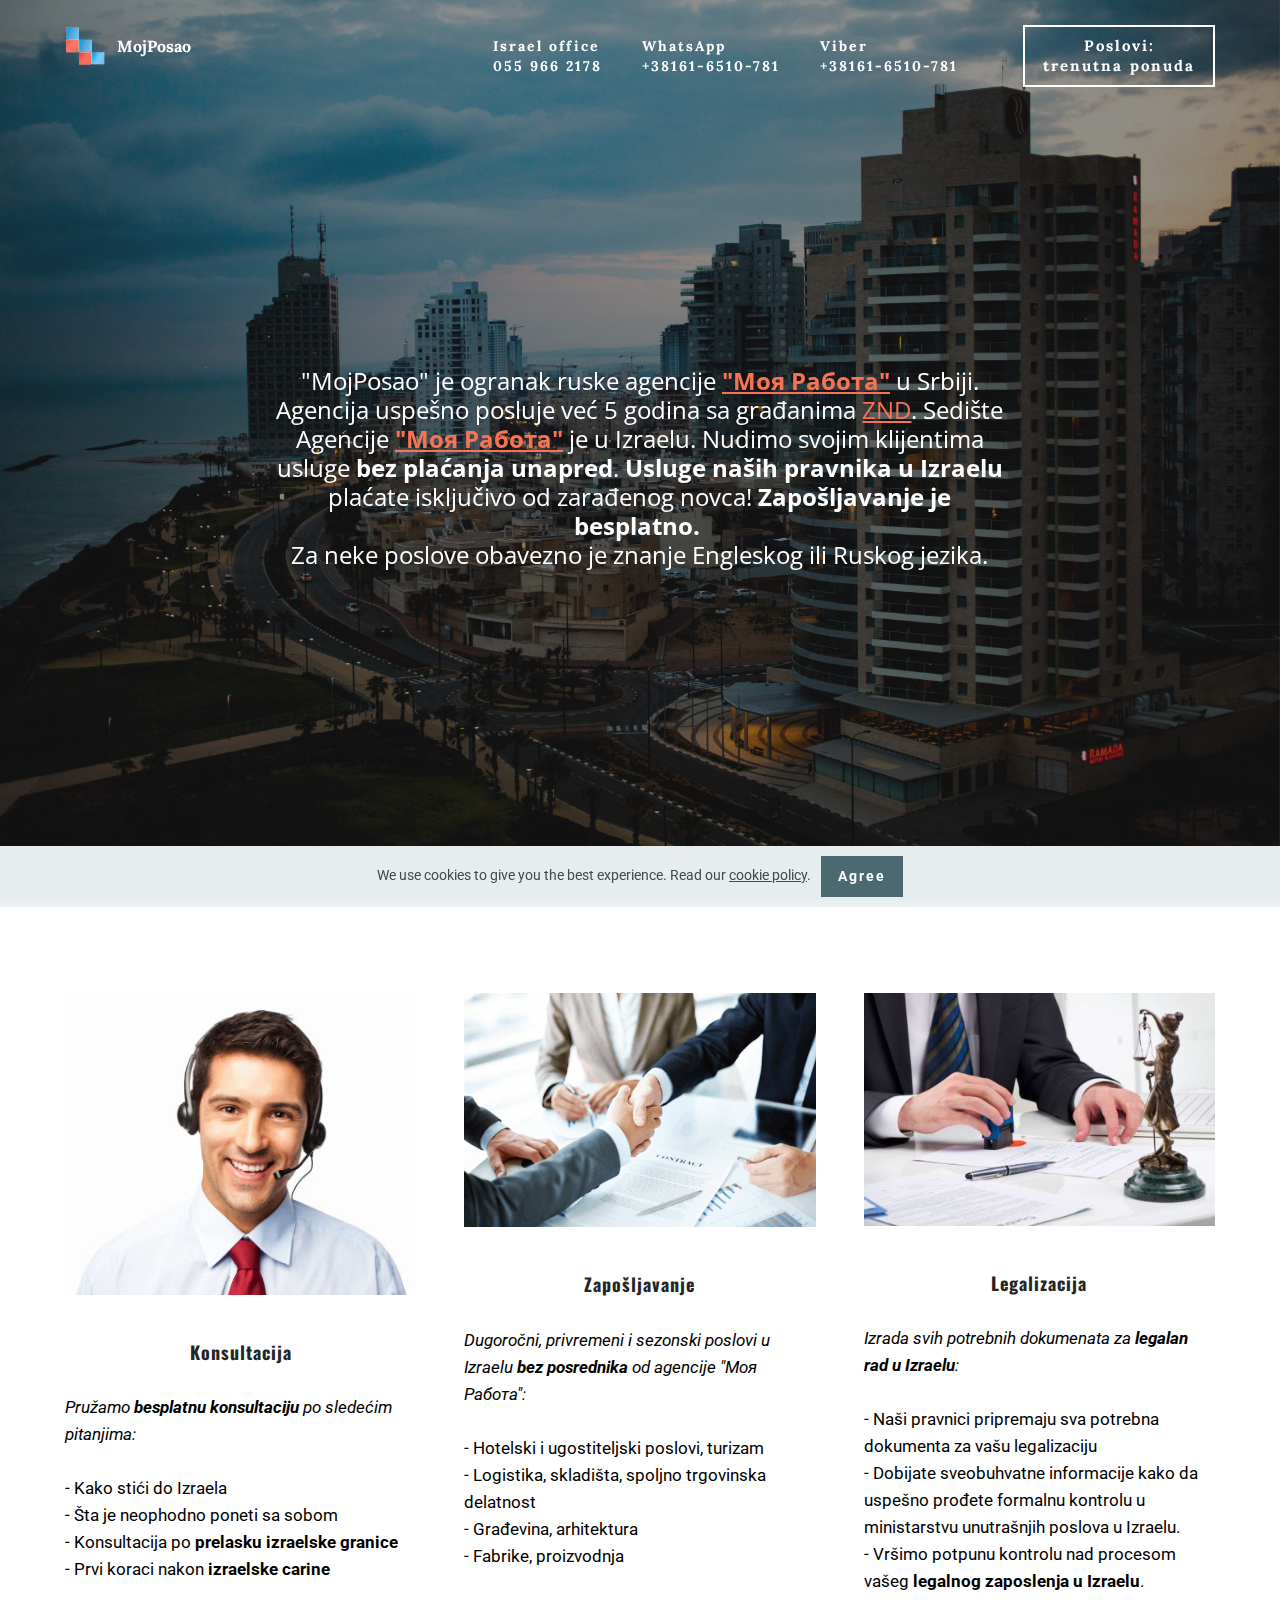
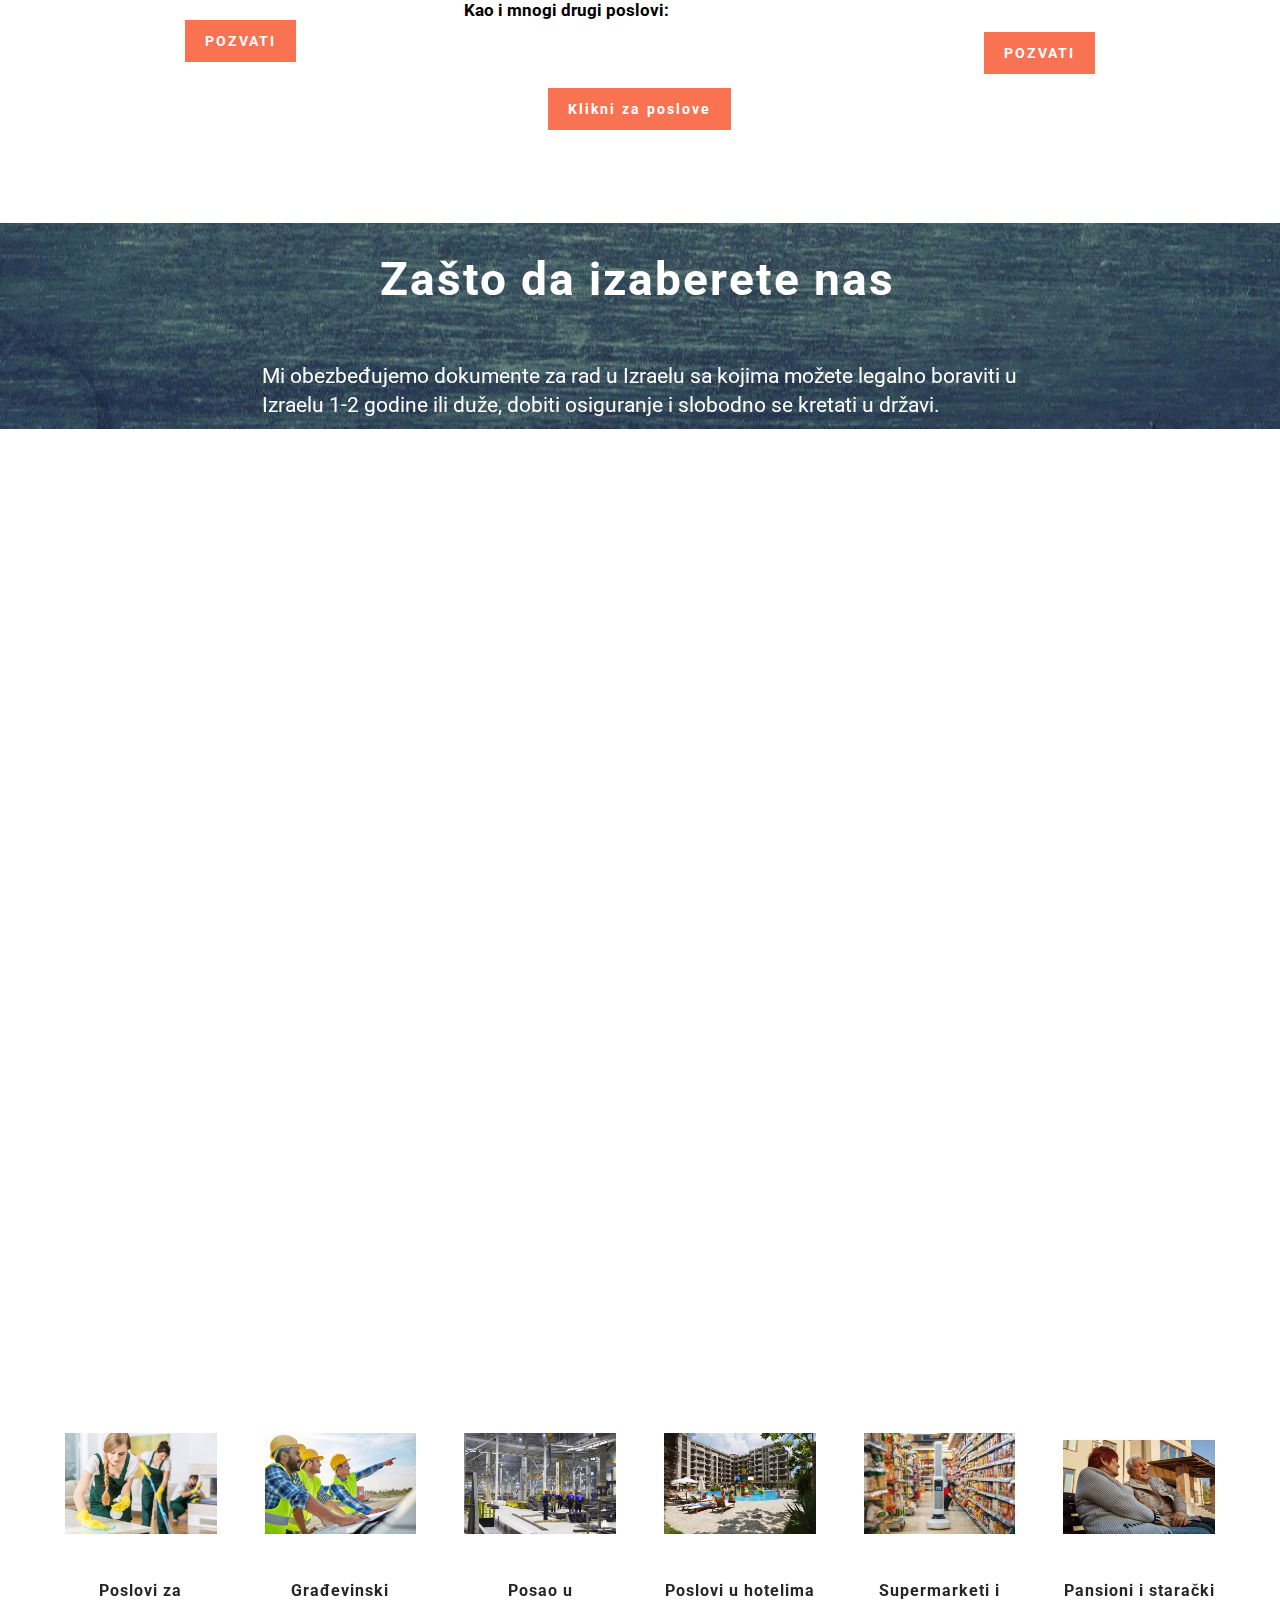
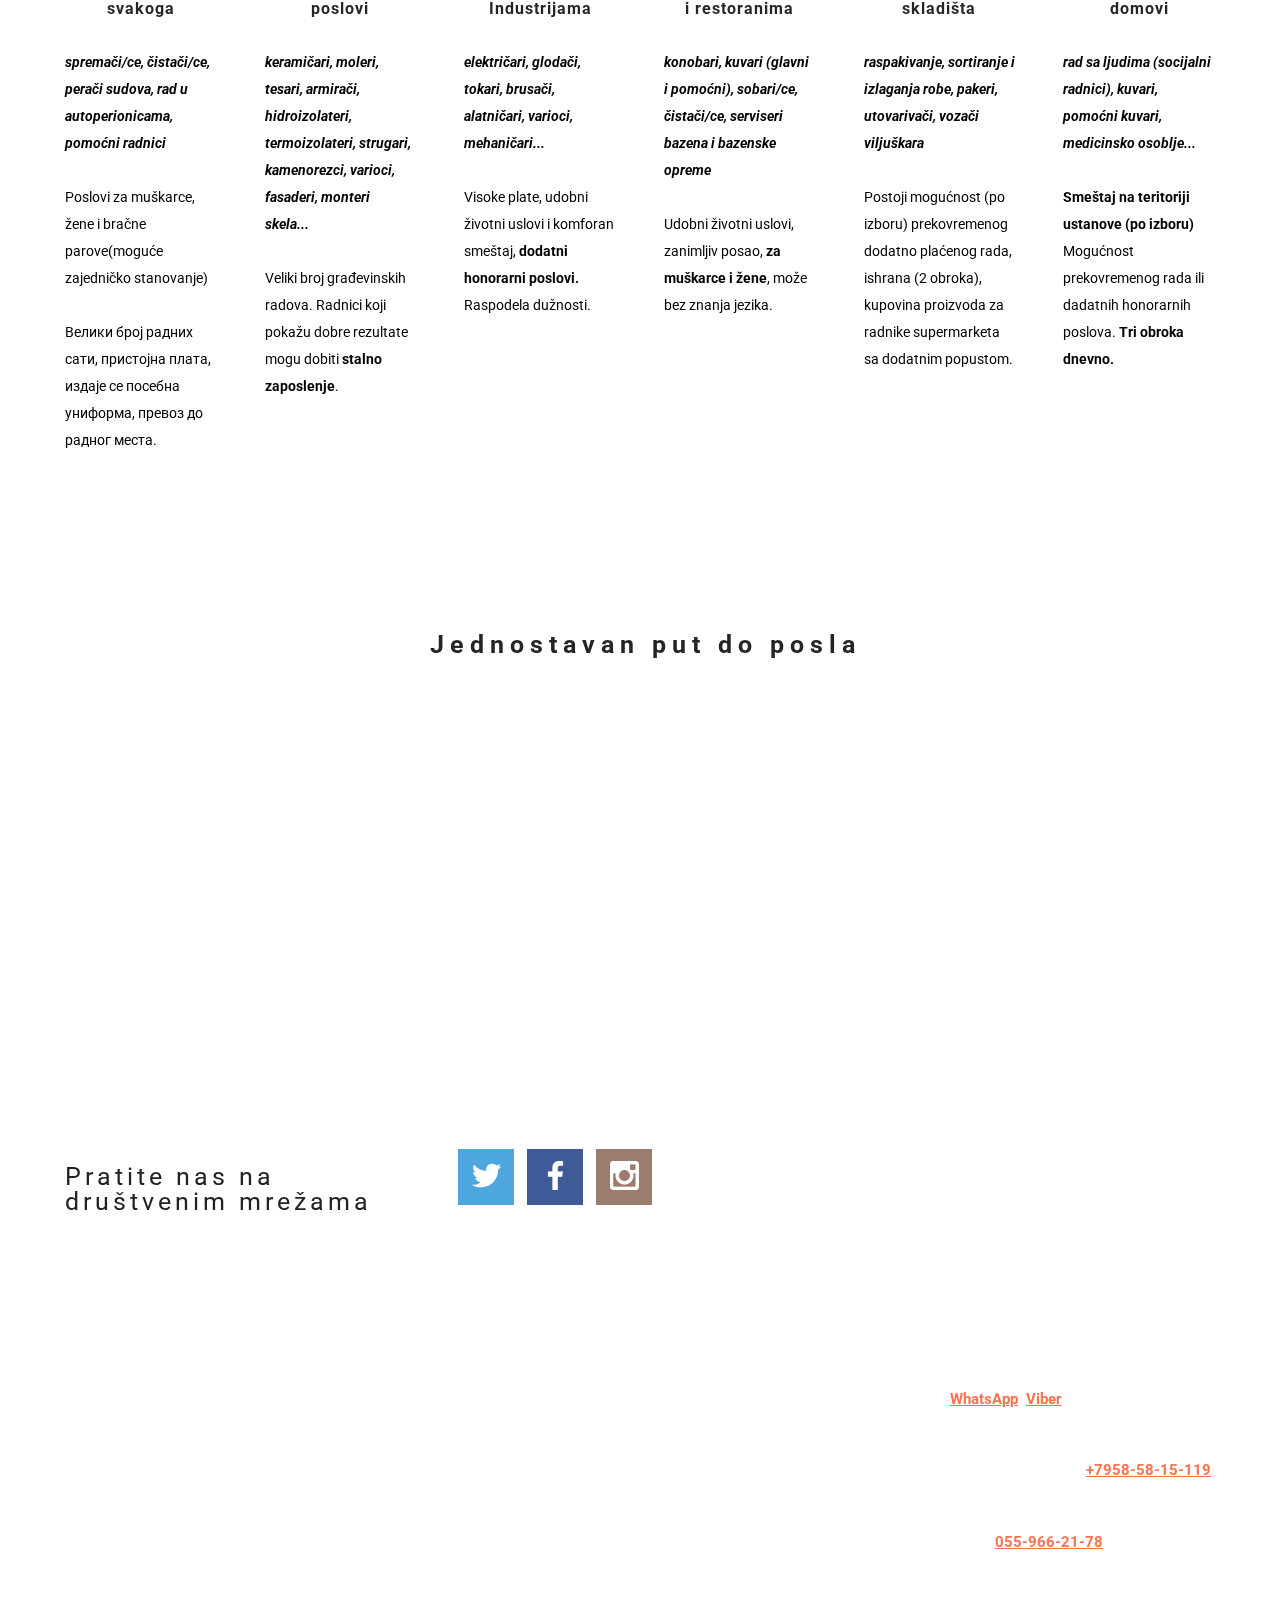
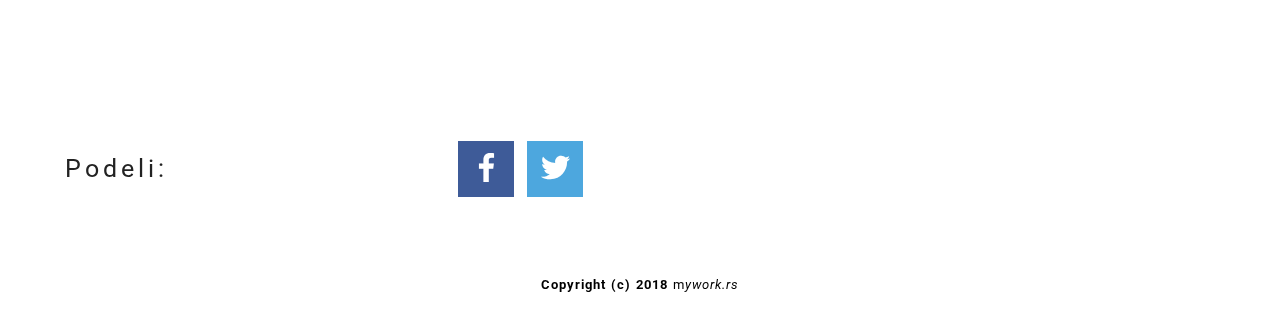
<file: index.html>
<!DOCTYPE html>
<html  >
<head>
  <!-- Site made with Mobirise Website Builder v4.11.6, https://mobirise.com -->
  <meta charset="UTF-8">
  <meta http-equiv="X-UA-Compatible" content="IE=edge">
  <meta name="generator" content="Mobirise v4.11.6, mobirise.com">
  <meta name="viewport" content="width=device-width, initial-scale=1, minimum-scale=1">
  <link rel="shortcut icon" href="assets/images/capture.gif" type="image/x-icon">
  <meta name="description" content="Legalizacija dokumenata u Izraelu. Zapošljavanje besplatno, bez plaćanja unapred. ✡ Usluge naših pravnika u Izraelu plaćate isključivo od zarađenog novca, u tri mesečne rate.">
  
  <title>Posao iz snova</title>
  <link rel="stylesheet" href="assets/web/assets/mobirise-icons-bold/mobirise-icons-bold.css">
  <link rel="stylesheet" href="https://fonts.googleapis.com/css?family=Roboto:700,400&subset=cyrillic,latin,greek,vietnamese">
  <link rel="stylesheet" href="assets/web/assets/mobirise-icons/mobirise-icons.css">
  <link rel="stylesheet" href="assets/bootstrap/css/bootstrap.min.css">
  <link rel="stylesheet" href="assets/socicon/css/socicon.min.css">
  <link rel="stylesheet" href="assets/animatecss/animate.min.css">
  <link rel="stylesheet" href="assets/mobirise/css/style.css">
  <link rel="stylesheet" href="assets/dropdown-menu/style.css">
  <link rel="preload" as="style" href="assets/mobirise/css/mbr-additional.css"><link rel="stylesheet" href="assets/mobirise/css/mbr-additional.css" type="text/css">
  
  
  
</head>
<body>
  <section id="dropdown-menu-c" data-rv-view="9">

    <nav class="navbar navbar-dropdown transparent navbar-fixed-top bg-color">

        <div class="container">

            <div class="navbar-brand">
                <span class="navbar-logo"><img src="assets/images/capture.gif" alt="Mobirise"></span>
                <a class="text-white" href="index.html">MojPosao&nbsp;<br></a>
            </div>

            <button class="navbar-toggler pull-xs-right hidden-md-up" type="button" data-toggle="collapse" data-target="#exCollapsingNavbar">
                <div class="hamburger-icon"></div>
            </button>

            <ul class="nav-dropdown collapse pull-xs-right navbar-toggleable-sm nav navbar-nav" id="exCollapsingNavbar"><li class="nav-item"><a class="nav-link link" href="tel:055 966 2178" aria-expanded="false">Israel office<br>055 966 2178</a></li><li class="nav-item"><a class="nav-link link" href="https://api.whatsapp.com/send?phone=380638718007&lang=sr" target="_blank" aria-expanded="false">WhatsApp<br>+38161-6510-781</a></li><li class="nav-item"><a class="nav-link link" href="viber://chat?number=+381616510781" aria-expanded="false">Viber<br>+38161-6510-781</a></li><li class="nav-item"><a class="nav-link link" href="https://api.whatsapp.com/send?phone=380638718007&lang=sr" target="_blank" aria-expanded="false"></a></li><li class="nav-item nav-btn"><a class="nav-link btn btn-default btn-default-outline" href="poslovi.html" target="_blank">Poslovi:<br>trenutna ponuda</a></li></ul>

        </div>

    </nav>

</section>

<section class="engine"><a href="https://mobirise.info/q">free responsive web templates</a></section><section class="mbr-box mbr-section mbr-section--relative mbr-section--fixed-size mbr-section--full-height mbr-section--bg-adapted mbr-parallax-background" id="header4-6" data-rv-view="0" style="background-image: url(assets/images/stacey-franco-36qw-7nilee-unsplash-2000x1333.jpg);">
    <div class="mbr-box__magnet mbr-box__magnet--sm-padding mbr-box__magnet--center-center mbr-after-navbar">
        <div class="mbr-overlay" style="opacity: 0.5; background-color: rgb(34, 34, 34);"></div>
        <div class="mbr-box__container mbr-section__container container">
            <div class="mbr-box mbr-box--stretched"><div class="mbr-box__magnet mbr-box__magnet--center-center">
                <div class="row"><div class=" col-sm-8 col-sm-offset-2">
                    <div class="mbr-hero animated fadeInUp">
                        
                        <p class="mbr-hero__subtext">"MojPosao" je ogranak ruske agencije <strong><a href="https://my-work.pro/index.html" class="text-danger" target="_blank">"Моя Работа"</a> </strong>u Srbiji. Agencija uspešno posluje već 5 godina sa građanima <a href="https://sr.wikipedia.org/wiki/%D0%97%D0%B0%D1%98%D0%B5%D0%B4%D0%BD%D0%B8%D1%86%D0%B0_%D0%BD%D0%B5%D0%B7%D0%B0%D0%B2%D0%B8%D1%81%D0%BD%D0%B8%D1%85_%D0%B4%D1%80%D0%B6%D0%B0%D0%B2%D0%B0" target="_blank" class="text-danger">ZND</a>. Sedište Agencije <a href="https://my-work.pro/index.html" target="_blank" class="text-danger"><strong>"Моя Работа"</strong></a> je u Izraelu. Nudimo svojim klijentima usluge <strong>bez plaćanja unapred</strong>. <strong>Usluge naših pravnika u Izraelu</strong> plaćate isključivo od zarađenog novca!&nbsp;<strong>Zapošljavanje je besplatno.&nbsp;</strong><br>Za neke poslove obavezno je znanje Engleskog ili Ruskog jezika.</p>
                    </div>
                    
                </div></div>
            </div></div>
        </div>
        
    </div>
</section>

<section class="mbr-section mbr-section--relative mbr-section--fixed-size" id="features1-7" data-rv-view="3" style="background-color: rgb(255, 255, 255);">
    
    
    <div class="mbr-section__container container mbr-section__container--std-top-padding" style="padding-top: 93px;">
        <div class="mbr-section__row row">
            <div class="mbr-section__col col-xs-12 col-sm-4">
                <div class="mbr-section__container mbr-section__container--center mbr-section__container--middle">
                    <figure class="mbr-figure"><img src="assets/images/f20161114131848-1473866095-11-374x321.jpg" class="mbr-figure__img"></figure>
                </div>
                <div class="mbr-section__container mbr-section__container--middle">
                    <div class="mbr-header mbr-header--reduce mbr-header--center mbr-header--wysiwyg">
                        <h3 class="mbr-header__text">Konsultacija</h3>
                    </div>
                </div>
                <div class="mbr-section__container mbr-section__container--middle">
                    <div class="mbr-article mbr-article--wysiwyg">
                        <p><em>Pružamo <strong>besplatnu konsultaciju</strong> po sledećim pitanjima:</em><br><br>- Kako stići do Izraela<br>- Šta je neophodno poneti sa sobom<br>- Konsultacija po <strong>prelasku izraelske granice</strong><br>- Prvi koraci nakon<strong> izraelske carine</strong></p>
                    </div>
                </div>
                <div class="mbr-section__container mbr-section__container--last" style="padding-bottom: 93px;">
                    <div class="mbr-buttons mbr-buttons--center"><a href="https://api.whatsapp.com/send?phone=380638718007&lang=sr" class="mbr-buttons__btn btn btn-wrap btn-xs-lg btn-danger" target="_blank">POZVATI<br></a></div>
                </div>
            </div>
            <div class="mbr-section__col col-xs-12 col-sm-4">
                <div class="mbr-section__container mbr-section__container--center mbr-section__container--middle">
                    <figure class="mbr-figure"><img src="assets/images/5-600x400.png" class="mbr-figure__img"></figure>
                </div>
                <div class="mbr-section__container mbr-section__container--middle">
                    <div class="mbr-header mbr-header--reduce mbr-header--center mbr-header--wysiwyg">
                        <h3 class="mbr-header__text">Zapošljavanje</h3>
                    </div>
                </div>
                <div class="mbr-section__container mbr-section__container--middle">
                    <div class="mbr-article mbr-article--wysiwyg">
                        <p><em>Dugoročni, privremeni i sezonski poslovi u Izraelu <strong>bez posrednika</strong> od agencije "Моя Работа":</em>&nbsp;<br><br>- Hotelski i ugostiteljski poslovi, turizam<br>- Logistika, skladišta, spoljno trgovinska delatnost<br>- Građevina, arhitektura<br>- Fabrike, proizvodnja<br><br><strong>Kao i mnogi drugi poslovi:</strong><br><br></p>
                    </div>
                </div>
                <div class="mbr-section__container mbr-section__container--last" style="padding-bottom: 93px;">
                    <div class="mbr-buttons mbr-buttons--center"><a href="index.html#features1-1c" class="mbr-buttons__btn btn btn-wrap btn-xs-lg btn-danger">Klikni za poslove<br></a></div>
                </div>
            </div>
            
            <div class="mbr-section__col col-xs-12 col-sm-4">
                <div class="mbr-section__container mbr-section__container--center mbr-section__container--middle">
                    <figure class="mbr-figure"><img src="assets/images/legalyzaciya-myworkpro-426x282.jpg" class="mbr-figure__img"></figure>
                </div>
                <div class="mbr-section__container mbr-section__container--middle">
                    <div class="mbr-header mbr-header--reduce mbr-header--center mbr-header--wysiwyg">
                        <h3 class="mbr-header__text">Legalizacija</h3>
                    </div>
                </div>
                <div class="mbr-section__container mbr-section__container--middle">
                    <div class="mbr-article mbr-article--wysiwyg">
                        <p><em>Izrada svih potrebnih dokumenata za <strong>legalan rad u Izraelu</strong>:</em><br><br>- Naši pravnici pripremaju sva potrebna dokumenta za vašu legalizaciju<br>- Dobijate sveobuhvatne informacije kako da uspešno prođete formalnu kontrolu u ministarstvu unutrašnjih poslova u Izraelu.&nbsp;<br>- Vršimo potpunu kontrolu nad procesom vašeg <strong>legalnog zaposlenja u Izraelu</strong>.</p>
                    </div>
                </div>
                <div class="mbr-section__container mbr-section__container--last" style="padding-bottom: 93px;">
                    <div class="mbr-buttons mbr-buttons--center"><a href="https://api.whatsapp.com/send?phone=380638718007&lang=sr" class="mbr-buttons__btn btn btn-wrap btn-xs-lg btn-danger" target="_blank">POZVATI</a></div>
                </div>
            </div>
            
            
            
            
            
        </div>
    </div>
</section>

<section class="mbr-box mbr-section mbr-section--relative mbr-section--fixed-size mbr-section--full-height mbr-section--bg-adapted mbr-parallax-background" id="header4-1d" data-rv-view="6" style="background-image: url(assets/images/mbr-1-1920x1277.jpeg);">
    <div class="mbr-box__magnet mbr-box__magnet--sm-padding mbr-box__magnet--center-center">
        
        <div class="mbr-box__container mbr-section__container container">
            <div class="mbr-box mbr-box--stretched"><div class="mbr-box__magnet mbr-box__magnet--center-center">
                <div class="row"><div class=" col-sm-8 col-sm-offset-2">
                    <div class="mbr-hero animated fadeInUp">
                        <h1 class="mbr-hero__text">Zašto da izaberete nas<br><br></h1>
                        <p class="mbr-hero__subtext">Mi obezbeđujemo dokumente za rad u Izraelu sa kojima možete legalno boraviti u Izraelu 1-2 godine ili duže, dobiti osiguranje i slobodno se kretati u državi. 
<br>
<br>Višegodišnje praktično iskustvo pravnika agencije "Моя работа" omogućava da u najkraćem vremenskom roku dobijete sve neophodne dokumente za legalan rad u Izraelu. 
<br>
<br>Pružamo pravnu podršku tokom celog perioda saradnje sa vama.
<br>
<br>Dočekujemo vas na aerodromu u Izraelu i prevozimo do mesta boravka.
<br>
<br>Nema dodatnih plaćanja. Posao dobijate besplatno!&nbsp;<br>
<br>Dobri uslovi smeštaja i hrane.
<br>
<br>Plaćanje usluga na rate od zarađenog novca!&nbsp;<br><br>Individualno biranje slobodnih radnih mesta u Izraelu u skladu sa vašim kriterijumima.
<br>
<br>Prosečna zarada za sve radnike je 2000$ garantovano.
<br>
<br>100% garancija formalnog i legalnog zaposlenja od agencije "Моя работа" koja je u direktnoj saradnji sa poslodavcima.&nbsp;<br>
<br>	
<br>
<br>
<br>
<br>
<br>
<br></p>
                    </div>
                    
                </div></div>
            </div></div>
        </div>
        
    </div>
</section>

<section class="mbr-section mbr-section--relative mbr-section--fixed-size" id="features1-1c" data-rv-view="11" style="background-color: rgb(255, 255, 255);">
    
    
    <div class="mbr-section__container container mbr-section__container--std-top-padding" style="padding-top: 93px;">
        <div class="mbr-section__row row">
            <div class="mbr-section__col col-xs-12 col-lg-2 col-md-4 col-sm-6">
                <div class="mbr-section__container mbr-section__container--center mbr-section__container--middle">
                    <figure class="mbr-figure"><img src="assets/images/4gjz-600x400.jpeg" class="mbr-figure__img"></figure>
                </div>
                <div class="mbr-section__container mbr-section__container--middle">
                    <div class="mbr-header mbr-header--reduce mbr-header--center mbr-header--wysiwyg">
                        <h3 class="mbr-header__text">Poslovi za svakoga</h3>
                    </div>
                </div>
                <div class="mbr-section__container mbr-section__container--last" style="padding-bottom: 93px;">
                    <div class="mbr-article mbr-article--wysiwyg">
                        <p><em><strong>spremači/ce, čistači/ce, perači sudova, rad u autoperionicama, pomoćni radnici&nbsp;</strong></em><br><br>Poslovi za muškarce, žene i bračne parove(moguće zajedničko stanovanje)<br><br>Велики број радних сати, пристојна плата, издаје се посебна униформа, превоз до радног места.<br></p>
                    </div>
                </div>
                
            </div>
            <div class="mbr-section__col col-xs-12 col-lg-2 col-md-4 col-sm-6">
                <div class="mbr-section__container mbr-section__container--center mbr-section__container--middle">
                    <figure class="mbr-figure"><img src="assets/images/stroiteli-600x400.jpeg" class="mbr-figure__img"></figure>
                </div>
                <div class="mbr-section__container mbr-section__container--middle">
                    <div class="mbr-header mbr-header--reduce mbr-header--center mbr-header--wysiwyg">
                        <h3 class="mbr-header__text">Građevinski poslovi</h3>
                    </div>
                </div>
                <div class="mbr-section__container mbr-section__container--last" style="padding-bottom: 93px;">
                    <div class="mbr-article mbr-article--wysiwyg">
                        <p><em><strong>keramičari, moleri, tesari, armirači, hidroizolateri, termoizolateri, strugari, kamenorezci, varioci, fasaderi, monteri skela...</strong></em><br><br>Veliki broj građevinskih radova. Radnici koji pokažu dobre rezultate mogu dobiti <strong>stalno zaposlenje</strong>.</p>
                    </div>
                </div>
                
            </div>
            <div class="clearfix visible-sm-block"></div>
            <div class="mbr-section__col col-xs-12 col-lg-2 col-md-4 col-sm-6">
                <div class="mbr-section__container mbr-section__container--center mbr-section__container--middle">
                    <figure class="mbr-figure"><img src="assets/images/zavod-600x400.jpg" class="mbr-figure__img"></figure>
                </div>
                <div class="mbr-section__container mbr-section__container--middle">
                    <div class="mbr-header mbr-header--reduce mbr-header--center mbr-header--wysiwyg">
                        <h3 class="mbr-header__text">Posao u Industrijama</h3>
                    </div>
                </div>
                <div class="mbr-section__container mbr-section__container--last" style="padding-bottom: 93px;">
                    <div class="mbr-article mbr-article--wysiwyg">
                        <p><strong><em>električari, glodači, tokari, brusači, alatničari, varioci, mehaničari...</em></strong><br><br>Visoke plate, udobni životni uslovi i komforan smeštaj, <strong>dodatni honorarni poslovi.</strong><br>Raspodela dužnosti.</p>
                    </div>
                </div>
                
            </div>
            <div class="clearfix visible-md-block"></div>
            <div class="mbr-section__col col-xs-12 col-lg-2 col-md-4 col-sm-6">
                <div class="mbr-section__container mbr-section__container--center mbr-section__container--middle">
                    <figure class="mbr-figure"><img src="assets/images/gostinicu-600x400.jpg" class="mbr-figure__img"></figure>
                </div>
                <div class="mbr-section__container mbr-section__container--middle">
                    <div class="mbr-header mbr-header--reduce mbr-header--center mbr-header--wysiwyg">
                        <h3 class="mbr-header__text">Poslovi u hotelima i restoranima</h3>
                    </div>
                </div>
                <div class="mbr-section__container mbr-section__container--last" style="padding-bottom: 93px;">
                    <div class="mbr-article mbr-article--wysiwyg">
                        <p><strong><em>konobari, kuvari (glavni i pomoćni), sobari/ce, čistači/ce, serviseri bazena i bazenske opreme</em></strong><br><br>Udobni životni uslovi, zanimljiv posao, <strong>za muškarce i žene</strong>, može bez znanja jezika.&nbsp;</p>
                    </div>
                </div>
                
            </div>
            <div class="clearfix visible-sm-block"></div>
            <div class="mbr-section__col col-xs-12 col-lg-2 col-md-4 col-sm-6">
                <div class="mbr-section__container mbr-section__container--center mbr-section__container--middle">
                    <figure class="mbr-figure"><img src="assets/images/supermarket-600x400.jpeg" class="mbr-figure__img"></figure>
                </div>
                <div class="mbr-section__container mbr-section__container--middle">
                    <div class="mbr-header mbr-header--reduce mbr-header--center mbr-header--wysiwyg">
                        <h3 class="mbr-header__text">Supermarketi i skladišta</h3>
                    </div>
                </div>
                <div class="mbr-section__container mbr-section__container--last" style="padding-bottom: 93px;">
                    <div class="mbr-article mbr-article--wysiwyg">
                        <p><strong><em>raspakivanje, sortiranje i izlaganja robe, pakeri, utovarivači, vozači viljuškara</em></strong><br><br>Postoji mogućnost (po izboru) prekovremenog dodatno plaćenog rada, ishrana (2 obroka), kupovina proizvoda za radnike supermarketa sa dodatnim popustom.</p>
                    </div>
                </div>
                
            </div>
            <div class="mbr-section__col col-xs-12 col-lg-2 col-md-4 col-sm-6">
                <div class="mbr-section__container mbr-section__container--center mbr-section__container--middle">
                    <figure class="mbr-figure"><img src="assets/images/dom-prestarelyh-myworkpro-600x400.jpg" class="mbr-figure__img"></figure>
                </div>
                <div class="mbr-section__container mbr-section__container--middle">
                    <div class="mbr-header mbr-header--reduce mbr-header--center mbr-header--wysiwyg">
                        <h3 class="mbr-header__text">Pansioni i starački domovi</h3>
                    </div>
                </div>
                <div class="mbr-section__container mbr-section__container--last" style="padding-bottom: 93px;">
                    <div class="mbr-article mbr-article--wysiwyg">
                        <p><strong><em>rad sa ljudima (socijalni radnici), kuvari, pomoćni kuvari, medicinsko osoblje...&nbsp;</em></strong><br><br><strong>Smeštaj na teritoriji ustanove (po izboru)</strong><br>Mogućnost prekovremenog rada ili dadatnih honorarnih poslova. <strong>Tri obroka dnevno.</strong><br><br><strong><br></strong></p>
                    </div>
                </div>
                
            </div>
        </div>
    </div>
</section>

<section class="mbr-section" id="header3-1i" data-rv-view="14">
    <div class="mbr-section__container container mbr-section__container--isolated">
        <div class="mbr-header mbr-header--wysiwyg row">
            <div class="col-sm-8 col-sm-offset-2">
                <h3 class="mbr-header__text">&nbsp; &nbsp; &nbsp; &nbsp; &nbsp; &nbsp; &nbsp; Jednostavan put do posla<br></h3>
                
            </div>
        </div>
    </div>
</section>

<section class="mbr-section mbr-section--relative mbr-section--fixed-size mbr-parallax-background" id="features1-1h" data-rv-view="16" style="background-image: url(assets/images/mbr-1920x1277.jpeg);">
    
    
    <div class="mbr-section__container container mbr-section__container--std-top-padding" style="padding-top: 93px;">
        <div class="mbr-section__row row">
            <div class="mbr-section__col col-xs-12 col-md-3 col-sm-6">
                <div class="mbr-section__container mbr-section__container--center mbr-section__container--middle">
                    <figure class="mbr-figure"><span class="mbrib-protect mbr-iconfont mbr-iconfont-features1" style="font-size: 80px; color: rgb(255, 255, 255);"></span></figure>
                </div>
                <div class="mbr-section__container mbr-section__container--middle">
                    <div class="mbr-header mbr-header--reduce mbr-header--center mbr-header--wysiwyg">
                        <h3 class="mbr-header__text">Prelazak granice</h3>
                    </div>
                </div>
                <div class="mbr-section__container mbr-section__container--last" style="padding-bottom: 93px;">
                    <div class="mbr-article mbr-article--wysiwyg">
                        <p></p>
                    </div>
                </div>
                
            </div>
            <div class="mbr-section__col col-xs-12 col-md-3 col-sm-6">
                <div class="mbr-section__container mbr-section__container--center mbr-section__container--middle">
                    <figure class="mbr-figure"><span class="mbri-home mbr-iconfont mbr-iconfont-features1" style="font-size: 80px; color: rgb(255, 255, 255);"></span></figure>
                </div>
                <div class="mbr-section__container mbr-section__container--middle">
                    <div class="mbr-header mbr-header--reduce mbr-header--center mbr-header--wysiwyg">
                        <h3 class="mbr-header__text">Dolazak u kancelariju</h3>
                    </div>
                </div>
                <div class="mbr-section__container mbr-section__container--last" style="padding-bottom: 93px;">
                    <div class="mbr-article mbr-article--wysiwyg">
                        <p></p>
                    </div>
                </div>
                
            </div>
            <div class="clearfix visible-sm-block"></div>
            <div class="mbr-section__col col-xs-12 col-md-3 col-sm-6">
                <div class="mbr-section__container mbr-section__container--center mbr-section__container--middle">
                    <figure class="mbr-figure"><span class="mbrib-edit mbr-iconfont mbr-iconfont-features1" style="font-size: 80px; color: rgb(255, 255, 255);"></span></figure>
                </div>
                <div class="mbr-section__container mbr-section__container--middle">
                    <div class="mbr-header mbr-header--reduce mbr-header--center mbr-header--wysiwyg">
                        <h3 class="mbr-header__text">Papirologija</h3>
                    </div>
                </div>
                <div class="mbr-section__container mbr-section__container--last" style="padding-bottom: 93px;">
                    <div class="mbr-article mbr-article--wysiwyg">
                        <p></p>
                    </div>
                </div>
                
            </div>
            
            <div class="mbr-section__col col-xs-12 col-md-3 col-sm-6">
                <div class="mbr-section__container mbr-section__container--center mbr-section__container--middle">
                    <figure class="mbr-figure"><span class="mbri-briefcase mbr-iconfont mbr-iconfont-features1" style="font-size: 80px; color: rgb(255, 255, 255);"></span></figure>
                </div>
                <div class="mbr-section__container mbr-section__container--middle">
                    <div class="mbr-header mbr-header--reduce mbr-header--center mbr-header--wysiwyg">
                        <h3 class="mbr-header__text">Zapošljavanje</h3>
                    </div>
                </div>
                <div class="mbr-section__container mbr-section__container--last" style="padding-bottom: 93px;">
                    <div class="mbr-article mbr-article--wysiwyg">
                        <p></p>
                    </div>
                </div>
                
            </div>
            
            
            
        </div>
    </div>
</section>

<section class="mbr-section mbr-section--relative mbr-section--fixed-size" id="social-buttons2-1l" data-rv-view="19" style="background-color: rgb(255, 255, 255);">
    

    <div class="mbr-section__container container">
        <div class="mbr-header mbr-header--inline row" style="padding-top: 40.8px; padding-bottom: 40.8px;">
            <div class="col-sm-4">
                <h3 class="mbr-header__text"><span style="font-weight: normal;">Pratite nas na društvenim mrežama</span><br><br></h3>
            </div>
            <div class="mbr-social-icons mbr-social-icons--style-1 col-sm-8"><a class="mbr-social-icons__icon socicon-bg-twitter" title="Twitter" target="_blank" href="https://twitter.com/myworkpro1"><i class="socicon socicon-twitter"></i></a> <a class="mbr-social-icons__icon socicon-bg-facebook" title="Facebook" target="_blank" href="https://www.facebook.com/myworkpro"><i class="socicon socicon-facebook"></i></a>   <a class="mbr-social-icons__icon socicon-bg-instagram" title="Instagram" target="_blank" href="https://www.instagram.com/my_work.pro/"><i class="socicon socicon-instagram"></i></a>      </div>
        </div>
    </div>
</section>

<section class="mbr-section mbr-section--relative mbr-section--fixed-size mbr-parallax-background" id="contacts2-1m" data-rv-view="21" style="background-image: url(assets/images/mbr-1920x1277.jpeg);">
    
    <div class="mbr-section__container container">
        <div class="mbr-contacts mbr-contacts--wysiwyg row" style="padding-top: 60px; padding-bottom: 60px;">
            <div class="col-sm-6">
                <figure class="mbr-figure mbr-figure--wysiwyg mbr-figure--full-width mbr-figure--no-bg">
                    <div class="mbr-figure__map mbr-figure__map--short"><iframe frameborder="0" style="border:0" src="https://www.google.com/maps/embed?pb=!1m18!1m12!1m3!1d3380.002662120431!2d34.88057641415063!3d32.09621372569429!2m3!1f0!2f0!3f0!3m2!1i1024!2i768!4f13.1!3m3!1m2!1s0x151d3614dc758f3d%3A0xc4d757030bce08f!2zRHIuIEZvZ2VsIEhlcm1hbiA3LCBQZXRhaCBUaWt2YSwg0JjQt9GA0LDQtdC7!5e0!3m2!1ssr!2srs!4v1575306001503!5m2!1ssr!2srs" allowfullscreen=""></iframe></div>
                </figure>
            </div>
            <div class="col-sm-6">
                <div class="row">
                    <div class="col-sm-5 col-sm-offset-1">
                        <p class="mbr-contacts__text"><strong>ADRESA:</strong><br><strong><br></strong>Моя Работа&nbsp;<br>Dr Fogel Herman St 7, Petah Tikva, Israel<br><strong><br></strong><strong>&nbsp;</strong><br><strong>&nbsp;</strong><br><br><br></p>
                    </div>
                    <div class="col-sm-6"><p class="mbr-contacts__text"><strong>KONTAKT:</strong></p><p class="mbr-contacts__text"><strong><br></strong></p><ul class="mbr-contacts__list"><li><strong><a href="https://api.whatsapp.com/send?phone=380638718007&lang=sr" target="_blank" class="text-danger">WhatsApp</a>, <a href="viber://chat?number=+381616510781" class="text-danger">Viber</a>: +38161-6510-781<br></strong>&nbsp;(Konsultant iz Srbije)</li><li><br></li><li>
</li><li>
</li><li>Russian Federation: <a href="tel:+7958-58-15-119" class="text-danger"><strong>+7958-58-15-119</strong></a>
</li><li>(Konsultant iz Rusije)</li><li><br></li><li>
</li><li>
</li><li>Israel: <strong><a href="tel:055-966-21-78" class="text-danger">055-966-21-78</a>
</strong></li><li>(direktna linija sa Izraelom)</li></ul></div>
                </div>
            </div>
        </div>
    </div>
</section>

<section class="mbr-section mbr-section--relative mbr-section--fixed-size" id="social-buttons1-1v" data-rv-view="25" style="background-color: rgb(255, 255, 255);">
    

    <div class="mbr-section__container container">
        <div class="mbr-header mbr-header--inline row" style="padding-top: 40.8px; padding-bottom: 40.8px;">
            <div class="col-sm-4">
                <h3 class="mbr-header__text"><span style="font-weight: normal;">Podeli:</span></h3>
            </div>
            <div class="mbr-social-icons col-sm-8">
                <div class="mbr-social-likes social-likes_style-1" data-counters="true">
                    <div class="mbr-social-icons__icon social-likes__icon facebook socicon-bg-facebook" title="Share link on Facebook">
                        <i class="socicon socicon-facebook"></i>
                        
                    </div>
                    
                    <div class="mbr-social-icons__icon social-likes__icon twitter socicon-bg-twitter" title="Share link on Twitter">
                        <i class="socicon socicon-twitter"></i>
                    </div>
                </div>
            </div>
        </div>
    </div>
</section>

<footer class="mbr-section mbr-section--relative mbr-section--fixed-size" id="footer1-1n" data-rv-view="23" style="background-color: rgb(255, 255, 255);">
    
    <div class="mbr-section__container container">
        <div class="mbr-footer mbr-footer--wysiwyg row" style="padding-top: 24.6px; padding-bottom: 24.6px;">
            <div class="col-sm-12">
                <p class="mbr-footer__copyright"><strong>Copyright (c) 2018</strong>&nbsp;m<em>ywork.rs</em></p>
            </div>
        </div>
    </div>
</footer>


  <script src="assets/web/assets/jquery/jquery.min.js"></script>
  <script src="assets/bootstrap/js/bootstrap.min.js"></script>
  <script src="assets/smooth-scroll/smooth-scroll.js"></script>
  <script src="assets/web/assets/cookies-alert-plugin/cookies-alert-core.js"></script>
  <script src="assets/web/assets/cookies-alert-plugin/cookies-alert-script.js"></script>
  <script src="assets/jarallax/jarallax.js"></script>
  <script src="assets/social-likes/social-likes.js"></script>
  <script src="assets/mobirise/js/script.js"></script>
  <script src="assets/dropdown-menu/script.js"></script>
  
  
<input name="cookieData" type="hidden" data-cookie-customDialogSelector='null' data-cookie-colorText='#424a4d' data-cookie-colorBg='rgba(234, 239, 241, 0.99)' data-cookie-textButton='Agree' data-cookie-colorButton='' data-cookie-colorLink='#424a4d' data-cookie-underlineLink='true' data-cookie-text="We use cookies to give you the best experience. Read our <a href='privacy.html'>cookie policy</a>.">
  </body>
</html>
</file>
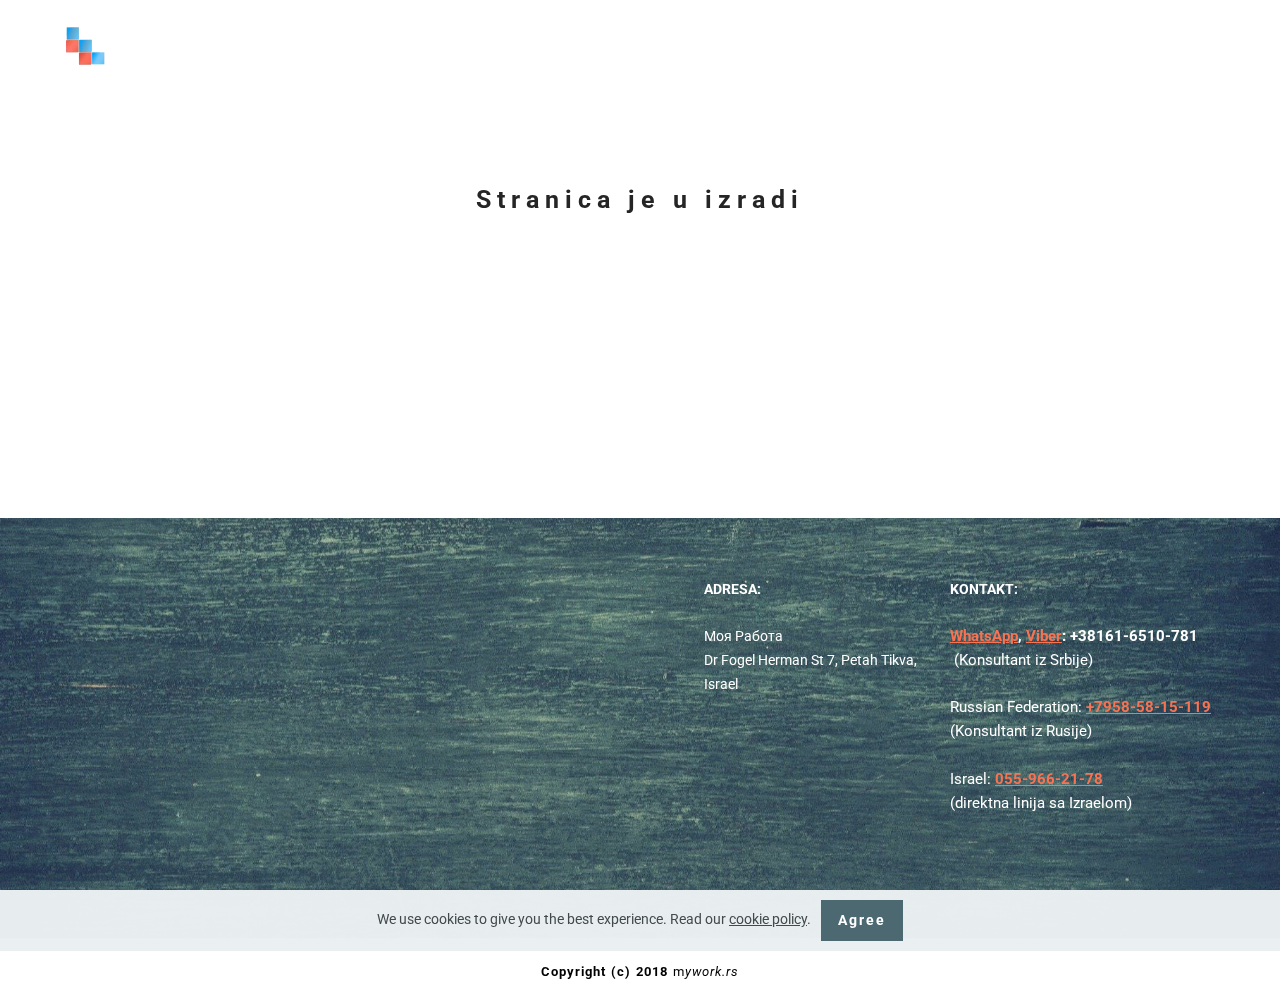
<file: poslovi.html>
<!DOCTYPE html>
<html  >
<head>
  <!-- Site made with Mobirise Website Builder v4.11.6, https://mobirise.com -->
  <meta charset="UTF-8">
  <meta http-equiv="X-UA-Compatible" content="IE=edge">
  <meta name="generator" content="Mobirise v4.11.6, mobirise.com">
  <meta name="viewport" content="width=device-width, initial-scale=1, minimum-scale=1">
  <link rel="shortcut icon" href="assets/images/capture.gif" type="image/x-icon">
  <meta name="description" content="Ovde možete pogledati koji poslovi su trenutno u ponudi">
  
  <title>Poslovi</title>
  <link rel="stylesheet" href="https://fonts.googleapis.com/css?family=Roboto:700,400&subset=cyrillic,latin,greek,vietnamese">
  <link rel="stylesheet" href="assets/bootstrap/css/bootstrap.min.css">
  <link rel="stylesheet" href="assets/mobirise/css/style.css">
  <link rel="stylesheet" href="assets/dropdown-menu/style.css">
  <link rel="preload" as="style" href="assets/mobirise/css/mbr-additional.css"><link rel="stylesheet" href="assets/mobirise/css/mbr-additional.css" type="text/css">
  
  
  
</head>
<body>
  <section id="dropdown-menu-d" data-rv-view="29">

    <nav class="navbar navbar-dropdown transparent navbar-fixed-top bg-color">

        <div class="container">

            <div class="navbar-brand">
                <span class="navbar-logo"><img src="assets/images/capture.gif" alt="Mobirise"></span>
                <a class="text-white" href="index.html">MojPosao&nbsp;<br></a>
            </div>

            <button class="navbar-toggler pull-xs-right hidden-md-up" type="button" data-toggle="collapse" data-target="#exCollapsingNavbar">
                <div class="hamburger-icon"></div>
            </button>

            <ul class="nav-dropdown collapse pull-xs-right navbar-toggleable-sm nav navbar-nav" id="exCollapsingNavbar"><li class="nav-item"><a class="nav-link link" href="tel:055 966 2178" aria-expanded="false">Israel office<br>055 966 2178</a></li><li class="nav-item"><a class="nav-link link" href="https://api.whatsapp.com/send?phone=380638718007&lang=sr" target="_blank" aria-expanded="false">WhatsApp<br>+38161-6510-781</a></li><li class="nav-item"><a class="nav-link link" href="viber://chat?number=+381616510781" aria-expanded="false">Viber<br>+38161-6510-781</a></li><li class="nav-item"><a class="nav-link link" href="https://api.whatsapp.com/send?phone=380638718007&lang=sr" target="_blank" aria-expanded="false"></a></li><li class="nav-item nav-btn"><a class="nav-link btn btn-default btn-default-outline" href="poslovi.html" target="_blank">Poslovi:<br>trenutna ponuda</a></li></ul>

        </div>

    </nav>

</section>

<section class="engine"><a href="https://mobirise.info/c">website builder</a></section><section class="mbr-section mbr-after-navbar" id="header3-1z" data-rv-view="27">
    <div class="mbr-section__container container mbr-section__container--isolated">
        <div class="mbr-header mbr-header--wysiwyg row">
            <div class="col-sm-8 col-sm-offset-2">
                <h3 class="mbr-header__text">Stranica je u izradi</h3>
                
            </div>
        </div>
    </div>
</section>

<section class="mbr-section mbr-section--relative mbr-section--fixed-size" id="content4-1x" data-rv-view="33" style="background-color: rgb(255, 255, 255);">
    
    
    <div class="mbr-section__container container mbr-section__container--std-top-padding" style="padding-top: 93px;">
        <div class="mbr-section__row row">
            <div class="mbr-section__col col-xs-12 col-lg-2 col-md-4 col-sm-6">
                
                <div class="mbr-section__container mbr-section__container--middle">
                    <div class="mbr-header mbr-header--reduce mbr-header--center mbr-header--wysiwyg">
                        <h3 class="mbr-header__text"></h3>
                    </div>
                </div>
                <div class="mbr-section__container mbr-section__container--last" style="padding-bottom: 93px;">
                    <div class="mbr-article mbr-article--wysiwyg">
                        <p></p>
                    </div>
                </div>
                
            </div>
            <div class="mbr-section__col col-xs-12 col-lg-2 col-md-4 col-sm-6">
                
                <div class="mbr-section__container mbr-section__container--middle">
                    <div class="mbr-header mbr-header--reduce mbr-header--center mbr-header--wysiwyg">
                        <h3 class="mbr-header__text"></h3>
                    </div>
                </div>
                <div class="mbr-section__container mbr-section__container--last" style="padding-bottom: 93px;">
                    <div class="mbr-article mbr-article--wysiwyg">
                        <p></p>
                    </div>
                </div>
                
            </div>
            <div class="clearfix visible-sm-block"></div>
            <div class="mbr-section__col col-xs-12 col-lg-2 col-md-4 col-sm-6">
                
                <div class="mbr-section__container mbr-section__container--middle">
                    <div class="mbr-header mbr-header--reduce mbr-header--center mbr-header--wysiwyg">
                        <h3 class="mbr-header__text"></h3>
                    </div>
                </div>
                <div class="mbr-section__container mbr-section__container--last" style="padding-bottom: 93px;">
                    <div class="mbr-article mbr-article--wysiwyg">
                        <p></p>
                    </div>
                </div>
                
            </div>
            <div class="clearfix visible-md-block"></div>
            <div class="mbr-section__col col-xs-12 col-lg-2 col-md-4 col-sm-6">
                
                <div class="mbr-section__container mbr-section__container--middle">
                    <div class="mbr-header mbr-header--reduce mbr-header--center mbr-header--wysiwyg">
                        <h3 class="mbr-header__text"></h3>
                    </div>
                </div>
                <div class="mbr-section__container mbr-section__container--last" style="padding-bottom: 93px;">
                    <div class="mbr-article mbr-article--wysiwyg">
                        <p></p>
                    </div>
                </div>
                
            </div>
            <div class="clearfix visible-sm-block"></div>
            <div class="mbr-section__col col-xs-12 col-lg-2 col-md-4 col-sm-6">
                
                <div class="mbr-section__container mbr-section__container--middle">
                    <div class="mbr-header mbr-header--reduce mbr-header--center mbr-header--wysiwyg">
                        <h3 class="mbr-header__text"></h3>
                    </div>
                </div>
                <div class="mbr-section__container mbr-section__container--last" style="padding-bottom: 93px;">
                    <div class="mbr-article mbr-article--wysiwyg">
                        <p></p>
                    </div>
                </div>
                
            </div>
            <div class="mbr-section__col col-xs-12 col-lg-2 col-md-4 col-sm-6">
                
                <div class="mbr-section__container mbr-section__container--middle">
                    <div class="mbr-header mbr-header--reduce mbr-header--center mbr-header--wysiwyg">
                        <h3 class="mbr-header__text"></h3>
                    </div>
                </div>
                <div class="mbr-section__container mbr-section__container--last" style="padding-bottom: 93px;">
                    <div class="mbr-article mbr-article--wysiwyg">
                        <p></p>
                    </div>
                </div>
                
            </div>
        </div>
    </div>
</section>

<section class="mbr-section mbr-section--relative mbr-section--fixed-size mbr-parallax-background" id="contacts2-1m" data-rv-view="36" style="background-image: url(assets/images/mbr-1920x1277.jpeg);">
    
    <div class="mbr-section__container container">
        <div class="mbr-contacts mbr-contacts--wysiwyg row" style="padding-top: 60px; padding-bottom: 60px;">
            <div class="col-sm-6">
                <figure class="mbr-figure mbr-figure--wysiwyg mbr-figure--full-width mbr-figure--no-bg">
                    <div class="mbr-figure__map mbr-figure__map--short"><iframe frameborder="0" style="border:0" src="https://www.google.com/maps/embed?pb=!1m18!1m12!1m3!1d3380.002662120431!2d34.88057641415063!3d32.09621372569429!2m3!1f0!2f0!3f0!3m2!1i1024!2i768!4f13.1!3m3!1m2!1s0x151d3614dc758f3d%3A0xc4d757030bce08f!2zRHIuIEZvZ2VsIEhlcm1hbiA3LCBQZXRhaCBUaWt2YSwg0JjQt9GA0LDQtdC7!5e0!3m2!1ssr!2srs!4v1575306001503!5m2!1ssr!2srs" allowfullscreen=""></iframe></div>
                </figure>
            </div>
            <div class="col-sm-6">
                <div class="row">
                    <div class="col-sm-5 col-sm-offset-1">
                        <p class="mbr-contacts__text"><strong>ADRESA:</strong><br><strong><br></strong>Моя Работа&nbsp;<br>Dr Fogel Herman St 7, Petah Tikva, Israel<br><strong><br></strong><strong>&nbsp;</strong><br><strong>&nbsp;</strong><br><br><br></p>
                    </div>
                    <div class="col-sm-6"><p class="mbr-contacts__text"><strong>KONTAKT:</strong></p><p class="mbr-contacts__text"><strong><br></strong></p><ul class="mbr-contacts__list"><li><strong><a href="https://api.whatsapp.com/send?phone=380638718007&lang=sr" target="_blank" class="text-danger">WhatsApp</a>, <a href="viber://chat?number=+381616510781" class="text-danger">Viber</a>: +38161-6510-781<br></strong>&nbsp;(Konsultant iz Srbije)</li><li><br></li><li>
</li><li>
</li><li>Russian Federation: <a href="tel:+7958-58-15-119" class="text-danger"><strong>+7958-58-15-119</strong></a>
</li><li>(Konsultant iz Rusije)</li><li><br></li><li>
</li><li>
</li><li>Israel: <strong><a href="tel:055-966-21-78" class="text-danger">055-966-21-78</a>
</strong></li><li>(direktna linija sa Izraelom)</li></ul></div>
                </div>
            </div>
        </div>
    </div>
</section>

<footer class="mbr-section mbr-section--relative mbr-section--fixed-size" id="footer1-1n" data-rv-view="31" style="background-color: rgb(255, 255, 255);">
    
    <div class="mbr-section__container container">
        <div class="mbr-footer mbr-footer--wysiwyg row" style="padding-top: 24.6px; padding-bottom: 24.6px;">
            <div class="col-sm-12">
                <p class="mbr-footer__copyright"><strong>Copyright (c) 2018</strong>&nbsp;m<em>ywork.rs</em></p>
            </div>
        </div>
    </div>
</footer>


  <script src="assets/web/assets/jquery/jquery.min.js"></script>
  <script src="assets/bootstrap/js/bootstrap.min.js"></script>
  <script src="assets/web/assets/cookies-alert-plugin/cookies-alert-core.js"></script>
  <script src="assets/web/assets/cookies-alert-plugin/cookies-alert-script.js"></script>
  <script src="assets/smooth-scroll/smooth-scroll.js"></script>
  <script src="assets/jarallax/jarallax.js"></script>
  <script src="assets/mobirise/js/script.js"></script>
  <script src="assets/dropdown-menu/script.js"></script>
  
  
<input name="cookieData" type="hidden" data-cookie-customDialogSelector='null' data-cookie-colorText='#424a4d' data-cookie-colorBg='rgba(234, 239, 241, 0.99)' data-cookie-textButton='Agree' data-cookie-colorButton='' data-cookie-colorLink='#424a4d' data-cookie-underlineLink='true' data-cookie-text="We use cookies to give you the best experience. Read our <a href='privacy.html'>cookie policy</a>.">
  </body>
</html>
</file>
<file: assets/web/assets/mobirise-icons-bold/mobirise-icons-bold.css>
@font-face {
  font-family: 'mobirise-icons-bold';
  font-display: swap;
  src:  url('mobirise-icons-bold.eot?m1l4yr');
  src:  url('mobirise-icons-bold.eot?m1l4yr#iefix') format('embedded-opentype'),
    url('mobirise-icons-bold.ttf?m1l4yr') format('truetype'),
    url('mobirise-icons-bold.woff?m1l4yr') format('woff'),
    url('mobirise-icons-bold.svg?m1l4yr#mobirise-icons-bold') format('svg');
  font-weight: normal;
  font-style: normal;
}

[class^="mbrib-"], [class*="mbrib-"] {
  /* use !important to prevent issues with browser extensions that change fonts */
  font-family: 'mobirise-icons-bold' !important;
  speak: none;
  font-style: normal;
  font-weight: normal;
  font-variant: normal;
  text-transform: none;
  line-height: 1;

  /* Better Font Rendering =========== */
  -webkit-font-smoothing: antialiased;
  -moz-osx-font-smoothing: grayscale;
}

.mbrib-add-submenu:before {
  content: "\e900";
}
.mbrib-alert:before {
  content: "\e901";
}
.mbrib-align-center:before {
  content: "\e902";
}
.mbrib-align-justify:before {
  content: "\e903";
}
.mbrib-align-left:before {
  content: "\e904";
}
.mbrib-align-right:before {
  content: "\e905";
}
.mbrib-android:before {
  content: "\e906";
}
.mbrib-apple:before {
  content: "\e907";
}
.mbrib-arrow-down:before {
  content: "\e908";
}
.mbrib-arrow-next:before {
  content: "\e909";
}
.mbrib-arrow-prev:before {
  content: "\e90a";
}
.mbrib-arrow-up:before {
  content: "\e90b";
}
.mbrib-bold:before {
  content: "\e90c";
}
.mbrib-bookmark:before {
  content: "\e90d";
}
.mbrib-bootstrap:before {
  content: "\e90e";
}
.mbrib-briefcase:before {
  content: "\e90f";
}
.mbrib-browse:before {
  content: "\e910";
}
.mbrib-bulleted-list:before {
  content: "\e911";
}
.mbrib-calendar:before {
  content: "\e912";
}
.mbrib-camera:before {
  content: "\e913";
}
.mbrib-cart-add:before {
  content: "\e914";
}
.mbrib-cart-full:before {
  content: "\e915";
}
.mbrib-cash:before {
  content: "\e916";
}
.mbrib-change-style:before {
  content: "\e917";
}
.mbrib-chat:before {
  content: "\e918";
}
.mbrib-clock:before {
  content: "\e919";
}
.mbrib-close:before {
  content: "\e91a";
}
.mbrib-cloud:before {
  content: "\e91b";
}
.mbrib-code:before {
  content: "\e91c";
}
.mbrib-contact-form:before {
  content: "\e91d";
}
.mbrib-credit-card:before {
  content: "\e91e";
}
.mbrib-cursor-click:before {
  content: "\e91f";
}
.mbrib-cust-feedback:before {
  content: "\e920";
}
.mbrib-database:before {
  content: "\e921";
}
.mbrib-delivery:before {
  content: "\e922";
}
.mbrib-desktop:before {
  content: "\e923";
}
.mbrib-devices:before {
  content: "\e924";
}
.mbrib-down:before {
  content: "\e925";
}
.mbrib-download:before {
  content: "\e926";
}
.mbrib-drag-n-drop:before {
  content: "\e927";
}
.mbrib-drag-n-drop2:before {
  content: "\e928";
}
.mbrib-edit:before {
  content: "\e929";
}
.mbrib-edit2:before {
  content: "\e92a";
}
.mbrib-error:before {
  content: "\e92b";
}
.mbrib-extension:before {
  content: "\e92c";
}
.mbrib-features:before {
  content: "\e92d";
}
.mbrib-file:before {
  content: "\e92e";
}
.mbrib-flag:before {
  content: "\e92f";
}
.mbrib-folder:before {
  content: "\e930";
}
.mbrib-gift:before {
  content: "\e931";
}
.mbrib-github:before {
  content: "\e932";
}
.mbrib-globe-2:before {
  content: "\e933";
}
.mbrib-globe:before {
  content: "\e934";
}
.mbrib-growing-chart:before {
  content: "\e935";
}
.mbrib-hearth:before {
  content: "\e936";
}
.mbrib-help:before {
  content: "\e937";
}
.mbrib-home:before {
  content: "\e938";
}
.mbrib-hot-cup:before {
  content: "\e939";
}
.mbrib-idea:before {
  content: "\e93a";
}
.mbrib-image-gallery:before {
  content: "\e93b";
}
.mbrib-image-slider:before {
  content: "\e93c";
}
.mbrib-info:before {
  content: "\e93d";
}
.mbrib-italic:before {
  content: "\e93e";
}
.mbrib-key:before {
  content: "\e93f";
}
.mbrib-laptop:before {
  content: "\e940";
}
.mbrib-layers:before {
  content: "\e941";
}
.mbrib-left-right:before {
  content: "\e942";
}
.mbrib-left:before {
  content: "\e943";
}
.mbrib-letter:before {
  content: "\e944";
}
.mbrib-like:before {
  content: "\e945";
}
.mbrib-link:before {
  content: "\e946";
}
.mbrib-lock:before {
  content: "\e947";
}
.mbrib-login:before {
  content: "\e948";
}
.mbrib-logout:before {
  content: "\e949";
}
.mbrib-magic-stick:before {
  content: "\e94a";
}
.mbrib-map-pin:before {
  content: "\e94b";
}
.mbrib-menu:before {
  content: "\e94c";
}
.mbrib-mobile:before {
  content: "\e94d";
}
.mbrib-mobile2:before {
  content: "\e94e";
}
.mbrib-mobirise:before {
  content: "\e94f";
}
.mbrib-more-horizontal:before {
  content: "\e950";
}
.mbrib-more-vertical:before {
  content: "\e951";
}
.mbrib-music:before {
  content: "\e952";
}
.mbrib-new-file:before {
  content: "\e953";
}
.mbrib-numbered-list:before {
  content: "\e954";
}
.mbrib-opened-folder:before {
  content: "\e955";
}
.mbrib-pages:before {
  content: "\e956";
}
.mbrib-paper-plane:before {
  content: "\e957";
}
.mbrib-paperclip:before {
  content: "\e958";
}
.mbrib-photo:before {
  content: "\e959";
}
.mbrib-photos:before {
  content: "\e95a";
}
.mbrib-pin:before {
  content: "\e95b";
}
.mbrib-play:before {
  content: "\e95c";
}
.mbrib-plus:before {
  content: "\e95d";
}
.mbrib-preview:before {
  content: "\e95e";
}
.mbrib-print:before {
  content: "\e95f";
}
.mbrib-protect:before {
  content: "\e960";
}
.mbrib-question:before {
  content: "\e961";
}
.mbrib-quote-left:before {
  content: "\e962";
}
.mbrib-quote-right:before {
  content: "\e963";
}
.mbrib-redo:before {
  content: "\e964";
}
.mbrib-refresh:before {
  content: "\e965";
}
.mbrib-responsive:before {
  content: "\e966";
}
.mbrib-right:before {
  content: "\e967";
}
.mbrib-rocket:before {
  content: "\e968";
}
.mbrib-sad-face:before {
  content: "\e969";
}
.mbrib-sale:before {
  content: "\e96a";
}
.mbrib-save:before {
  content: "\e96b";
}
.mbrib-search:before {
  content: "\e96c";
}
.mbrib-setting:before {
  content: "\e96d";
}
.mbrib-setting2:before {
  content: "\e96e";
}
.mbrib-setting3:before {
  content: "\e96f";
}
.mbrib-share:before {
  content: "\e970";
}
.mbrib-shopping-bag:before {
  content: "\e971";
}
.mbrib-shopping-basket:before {
  content: "\e972";
}
.mbrib-shopping-cart:before {
  content: "\e973";
}
.mbrib-sites:before {
  content: "\e974";
}
.mbrib-smile-face:before {
  content: "\e975";
}
.mbrib-speed:before {
  content: "\e976";
}
.mbrib-star:before {
  content: "\e977";
}
.mbrib-success:before {
  content: "\e978";
}
.mbrib-sun:before {
  content: "\e979";
}
.mbrib-sun2:before {
  content: "\e97a";
}
.mbrib-tablet-vertical:before {
  content: "\e97b";
}
.mbrib-tablet:before {
  content: "\e97c";
}
.mbrib-target:before {
  content: "\e97d";
}
.mbrib-timer:before {
  content: "\e97e";
}
.mbrib-to-ftp:before {
  content: "\e97f";
}
.mbrib-to-local-drive:before {
  content: "\e980";
}
.mbrib-touch-swipe:before {
  content: "\e981";
}
.mbrib-touch:before {
  content: "\e982";
}
.mbrib-trash:before {
  content: "\e983";
}
.mbrib-underline:before {
  content: "\e984";
}
.mbrib-undo:before {
  content: "\e985";
}
.mbrib-unlink:before {
  content: "\e986";
}
.mbrib-unlock:before {
  content: "\e987";
}
.mbrib-up-down:before {
  content: "\e988";
}
.mbrib-up:before {
  content: "\e989";
}
.mbrib-update:before {
  content: "\e98a";
}
.mbrib-upload:before {
  content: "\e98b";
}
.mbrib-user:before {
  content: "\e98c";
}
.mbrib-user2:before {
  content: "\e98d";
}
.mbrib-users:before {
  content: "\e98e";
}
.mbrib-video-play:before {
  content: "\e98f";
}
.mbrib-video:before {
  content: "\e990";
}
.mbrib-watch:before {
  content: "\e991";
}
.mbrib-website-theme:before {
  content: "\e992";
}
.mbrib-wifi:before {
  content: "\e993";
}
.mbrib-windows:before {
  content: "\e994";
}
.mbrib-zoom-out:before {
  content: "\e995";
}
</file>
<file: assets/web/assets/mobirise-icons/mobirise-icons.css>
@font-face {
  font-family: 'MobiriseIcons';
  src:  url('mobirise-icons.eot?spat4u');
  src:  url('mobirise-icons.eot?spat4u#iefix') format('embedded-opentype'),
    url('mobirise-icons.ttf?spat4u') format('truetype'),
    url('mobirise-icons.woff?spat4u') format('woff'),
    url('mobirise-icons.svg?spat4u#MobiriseIcons') format('svg');
  font-weight: normal;
  font-style: normal;
  font-display: swap;
}

[class^="mbri-"], [class*=" mbri-"] {
  /* use !important to prevent issues with browser extensions that change fonts */
  font-family: MobiriseIcons !important;
  speak: none;
  font-style: normal;
  font-weight: normal;
  font-variant: normal;
  text-transform: none;
  line-height: 1;

  /* Better Font Rendering =========== */
  -webkit-font-smoothing: antialiased;
  -moz-osx-font-smoothing: grayscale;
}

.mbri-add-submenu:before {
  content: "\e900";
}
.mbri-alert:before {
  content: "\e901";
}
.mbri-align-center:before {
  content: "\e902";
}
.mbri-align-justify:before {
  content: "\e903";
}
.mbri-align-left:before {
  content: "\e904";
}
.mbri-align-right:before {
  content: "\e905";
}
.mbri-android:before {
  content: "\e906";
}
.mbri-apple:before {
  content: "\e907";
}
.mbri-arrow-down:before {
  content: "\e908";
}
.mbri-arrow-next:before {
  content: "\e909";
}
.mbri-arrow-prev:before {
  content: "\e90a";
}
.mbri-arrow-up:before {
  content: "\e90b";
}
.mbri-bold:before {
  content: "\e90c";
}
.mbri-bookmark:before {
  content: "\e90d";
}
.mbri-bootstrap:before {
  content: "\e90e";
}
.mbri-briefcase:before {
  content: "\e90f";
}
.mbri-browse:before {
  content: "\e910";
}
.mbri-bulleted-list:before {
  content: "\e911";
}
.mbri-calendar:before {
  content: "\e912";
}
.mbri-camera:before {
  content: "\e913";
}
.mbri-cart-add:before {
  content: "\e914";
}
.mbri-cart-full:before {
  content: "\e915";
}
.mbri-cash:before {
  content: "\e916";
}
.mbri-change-style:before {
  content: "\e917";
}
.mbri-chat:before {
  content: "\e918";
}
.mbri-clock:before {
  content: "\e919";
}
.mbri-close:before {
  content: "\e91a";
}
.mbri-cloud:before {
  content: "\e91b";
}
.mbri-code:before {
  content: "\e91c";
}
.mbri-contact-form:before {
  content: "\e91d";
}
.mbri-credit-card:before {
  content: "\e91e";
}
.mbri-cursor-click:before {
  content: "\e91f";
}
.mbri-cust-feedback:before {
  content: "\e920";
}
.mbri-database:before {
  content: "\e921";
}
.mbri-delivery:before {
  content: "\e922";
}
.mbri-desktop:before {
  content: "\e923";
}
.mbri-devices:before {
  content: "\e924";
}
.mbri-down:before {
  content: "\e925";
}
.mbri-download:before {
  content: "\e989";
}
.mbri-drag-n-drop:before {
  content: "\e927";
}
.mbri-drag-n-drop2:before {
  content: "\e928";
}
.mbri-edit:before {
  content: "\e929";
}
.mbri-edit2:before {
  content: "\e92a";
}
.mbri-error:before {
  content: "\e92b";
}
.mbri-extension:before {
  content: "\e92c";
}
.mbri-features:before {
  content: "\e92d";
}
.mbri-file:before {
  content: "\e92e";
}
.mbri-flag:before {
  content: "\e92f";
}
.mbri-folder:before {
  content: "\e930";
}
.mbri-gift:before {
  content: "\e931";
}
.mbri-github:before {
  content: "\e932";
}
.mbri-globe:before {
  content: "\e933";
}
.mbri-globe-2:before {
  content: "\e934";
}
.mbri-growing-chart:before {
  content: "\e935";
}
.mbri-hearth:before {
  content: "\e936";
}
.mbri-help:before {
  content: "\e937";
}
.mbri-home:before {
  content: "\e938";
}
.mbri-hot-cup:before {
  content: "\e939";
}
.mbri-idea:before {
  content: "\e93a";
}
.mbri-image-gallery:before {
  content: "\e93b";
}
.mbri-image-slider:before {
  content: "\e93c";
}
.mbri-info:before {
  content: "\e93d";
}
.mbri-italic:before {
  content: "\e93e";
}
.mbri-key:before {
  content: "\e93f";
}
.mbri-laptop:before {
  content: "\e940";
}
.mbri-layers:before {
  content: "\e941";
}
.mbri-left-right:before {
  content: "\e942";
}
.mbri-left:before {
  content: "\e943";
}
.mbri-letter:before {
  content: "\e944";
}
.mbri-like:before {
  content: "\e945";
}
.mbri-link:before {
  content: "\e946";
}
.mbri-lock:before {
  content: "\e947";
}
.mbri-login:before {
  content: "\e948";
}
.mbri-logout:before {
  content: "\e949";
}
.mbri-magic-stick:before {
  content: "\e94a";
}
.mbri-map-pin:before {
  content: "\e94b";
}
.mbri-menu:before {
  content: "\e94c";
}
.mbri-mobile:before {
  content: "\e94d";
}
.mbri-mobile2:before {
  content: "\e94e";
}
.mbri-mobirise:before {
  content: "\e94f";
}
.mbri-more-horizontal:before {
  content: "\e950";
}
.mbri-more-vertical:before {
  content: "\e951";
}
.mbri-music:before {
  content: "\e952";
}
.mbri-new-file:before {
  content: "\e953";
}
.mbri-numbered-list:before {
  content: "\e954";
}
.mbri-opened-folder:before {
  content: "\e955";
}
.mbri-pages:before {
  content: "\e956";
}
.mbri-paper-plane:before {
  content: "\e957";
}
.mbri-paperclip:before {
  content: "\e958";
}
.mbri-photo:before {
  content: "\e959";
}
.mbri-photos:before {
  content: "\e95a";
}
.mbri-pin:before {
  content: "\e95b";
}
.mbri-play:before {
  content: "\e95c";
}
.mbri-plus:before {
  content: "\e95d";
}
.mbri-preview:before {
  content: "\e95e";
}
.mbri-print:before {
  content: "\e95f";
}
.mbri-protect:before {
  content: "\e960";
}
.mbri-question:before {
  content: "\e961";
}
.mbri-quote-left:before {
  content: "\e962";
}
.mbri-quote-right:before {
  content: "\e963";
}
.mbri-refresh:before {
  content: "\e964";
}
.mbri-responsive:before {
  content: "\e965";
}
.mbri-right:before {
  content: "\e966";
}
.mbri-rocket:before {
  content: "\e967";
}
.mbri-sad-face:before {
  content: "\e968";
}
.mbri-sale:before {
  content: "\e969";
}
.mbri-save:before {
  content: "\e96a";
}
.mbri-search:before {
  content: "\e96b";
}
.mbri-setting:before {
  content: "\e96c";
}
.mbri-setting2:before {
  content: "\e96d";
}
.mbri-setting3:before {
  content: "\e96e";
}
.mbri-share:before {
  content: "\e96f";
}
.mbri-shopping-bag:before {
  content: "\e970";
}
.mbri-shopping-basket:before {
  content: "\e971";
}
.mbri-shopping-cart:before {
  content: "\e972";
}
.mbri-sites:before {
  content: "\e973";
}
.mbri-smile-face:before {
  content: "\e974";
}
.mbri-speed:before {
  content: "\e975";
}
.mbri-star:before {
  content: "\e976";
}
.mbri-success:before {
  content: "\e977";
}
.mbri-sun:before {
  content: "\e978";
}
.mbri-sun2:before {
  content: "\e979";
}
.mbri-tablet:before {
  content: "\e97a";
}
.mbri-tablet-vertical:before {
  content: "\e97b";
}
.mbri-target:before {
  content: "\e97c";
}
.mbri-timer:before {
  content: "\e97d";
}
.mbri-to-ftp:before {
  content: "\e97e";
}
.mbri-to-local-drive:before {
  content: "\e97f";
}
.mbri-touch-swipe:before {
  content: "\e980";
}
.mbri-touch:before {
  content: "\e981";
}
.mbri-trash:before {
  content: "\e982";
}
.mbri-underline:before {
  content: "\e983";
}
.mbri-unlink:before {
  content: "\e984";
}
.mbri-unlock:before {
  content: "\e985";
}
.mbri-up-down:before {
  content: "\e986";
}
.mbri-up:before {
  content: "\e987";
}
.mbri-update:before {
  content: "\e988";
}
.mbri-upload:before {
 content: "\e926"; 
}
.mbri-user:before {
  content: "\e98a";
}
.mbri-user2:before {
  content: "\e98b";
}
.mbri-users:before {
  content: "\e98c";
}
.mbri-video:before {
  content: "\e98d";
}
.mbri-video-play:before {
  content: "\e98e";
}
.mbri-watch:before {
  content: "\e98f";
}
.mbri-website-theme:before {
  content: "\e990";
}
.mbri-wifi:before {
  content: "\e991";
}
.mbri-windows:before {
  content: "\e992";
}
.mbri-zoom-out:before {
  content: "\e993";
}
.mbri-redo:before {
  content: "\e994";
}
.mbri-undo:before {
  content: "\e995";
}
</file>
<file: assets/dropdown-menu/style.css>
.navbar-dropdown .dropup,.navbar-dropdown .dropdown{position:relative}.navbar-dropdown .dropdown-toggle::after{display:inline-block;width:0;height:0;margin-right:.25rem;margin-left:.25rem;vertical-align:middle;content:"";border-top:0.3em solid;border-right:0.3em solid transparent;border-left:0.3em solid transparent}.navbar-dropdown .dropdown-toggle:focus{outline:0}.navbar-dropdown .dropup .dropdown-toggle::after{border-top:0;border-bottom:0.3em solid}.navbar-dropdown .dropdown-menu{position:absolute;top:100%;left:0;z-index:1000;display:none;float:left;min-width:160px;padding:5px 0;margin:2px 0 0;font-size:1rem;color:#373a3c;text-align:left;list-style:none;background-color:#fff;background-clip:padding-box;border:1px solid rgba(0,0,0,0.15);border-radius:0.25rem}.navbar-dropdown .dropdown-divider{height:1px;margin:0.5rem 0;overflow:hidden;background-color:#e5e5e5}.navbar-dropdown .dropdown-item{display:block;width:100%;padding:3px 20px;clear:both;font-weight:normal;line-height:1.5;color:#373a3c;text-align:inherit;white-space:nowrap;background:none;border:0}.navbar-dropdown .dropdown-item:focus,.navbar-dropdown .dropdown-item:hover{color:#2b2d2f;text-decoration:none;background-color:#f5f5f5}.navbar-dropdown .dropdown-item.active,.navbar-dropdown .dropdown-item.active:focus,.navbar-dropdown .dropdown-item.active:hover{color:#fff;text-decoration:none;background-color:#0275d8;outline:0}.navbar-dropdown .dropdown-item.disabled,.navbar-dropdown .dropdown-item.disabled:focus,.navbar-dropdown .dropdown-item.disabled:hover{color:#818a91}.navbar-dropdown .dropdown-item.disabled:focus,.navbar-dropdown .dropdown-item.disabled:hover{text-decoration:none;cursor:not-allowed;background-color:transparent;background-image:none;filter:"progid:DXImageTransform.Microsoft.gradient(enabled = false)"}.navbar-dropdown .open > .dropdown-menu{display:block}.navbar-dropdown .open > a{outline:0}.navbar-dropdown .dropdown-menu-right{right:0;left:auto}.navbar-dropdown .dropdown-menu-left{right:auto;left:0}.navbar-dropdown .dropdown-header{display:block;padding:3px 20px;font-size:0.875rem;line-height:1.5;color:#818a91;white-space:nowrap}.navbar-dropdown .dropdown-backdrop{position:fixed;top:0;right:0;bottom:0;left:0;z-index:990}.navbar-dropdown .pull-right > .dropdown-menu{right:0;left:auto}.navbar-dropdown .dropup .caret,.navbar-dropdown .navbar-fixed-bottom .dropdown .caret{content:"";border-top:0;border-bottom:0.3em solid}.navbar-dropdown .dropup .dropdown-menu,.navbar-dropdown .navbar-fixed-bottom .dropdown .dropdown-menu{top:auto;bottom:100%;margin-bottom:2px}.nav-link{display:inline-block}.nav-link:focus,.nav-link:hover{text-decoration:none}.navbar-nav .nav-item{float:left}.navbar-nav .nav-link{display:block;padding-top:.425rem;padding-bottom:.425rem}.navbar-nav .nav-link + .nav-link{margin-left:1rem}.navbar-nav .nav-item + .nav-item{margin-left:1rem}.navbar-toggler{padding:.5rem .75rem;font-size:1.25rem;line-height:1;background:none;border:1px solid transparent;border-radius:0.25rem}.navbar-toggler:focus,.navbar-toggler:hover{text-decoration:none}@media (min-width:544px){.navbar-toggleable-xs{display:block!important}}@media (min-width:768px){.navbar-toggleable-sm{display:block!important}}@media (min-width:992px){.navbar-toggleable-md{display:block!important}}.pull-xs-left{float:left!important}.pull-xs-right{float:right!important}.pull-xs-none{float:none!important}@media (min-width:544px){.pull-sm-left{float:left!important}.pull-sm-right{float:right!important}.pull-sm-none{float:none!important}}@media (min-width:768px){.pull-md-left{float:left!important}.pull-md-right{float:right!important}.pull-md-none{float:none!important}}@media (min-width:992px){.pull-lg-left{float:left!important}.pull-lg-right{float:right!important}.pull-lg-none{float:none!important}}@media (min-width:1200px){.pull-xl-left{float:left!important}.pull-xl-right{float:right!important}.pull-xl-none{float:none!important}}.hidden-xs-up{display:none!important}@media (max-width:543px){.hidden-xs-down{display:none!important}}@media (min-width:544px){.hidden-sm-up{display:none!important}}@media (max-width:767px){.hidden-sm-down{display:none!important}}@media (min-width:768px){.hidden-md-up{display:none!important}}@media (max-width:991px){.hidden-md-down{display:none!important}}@media (min-width:992px){.hidden-lg-up{display:none!important}}@media (max-width:1199px){.hidden-lg-down{display:none!important}}@media (min-width:1200px){.hidden-xl-up{display:none!important}}.hidden-xl-down{display:none!important}.navbar-dropdown-open{overflow:hidden!important}.navbar-dropdown-open .navbar-dropdown.opened{bottom:0;left:0;overflow-y:scroll;position:fixed;right:0;top:0;transition:none}.navbar-dropdown{left:0;padding-top:1.5rem;padding-bottom:1.5rem;position:absolute;right:0;top:0;transition:all 0.25s ease;z-index:1030}.navbar-dropdown .navbar-brand,.navbar-dropdown .navbar-toggler{position:relative;z-index:995}.navbar-dropdown.bg-color.transparent{background:none!important}.navbar-dropdown.navbar-fixed-top{position:fixed}.navbar-dropdown .navbar-brand{line-height:0;margin-right:1.5rem;padding:0}.navbar-dropdown .navbar-brand a{line-height:2.35rem;vertical-align:middle}.navbar-dropdown .navbar-brand a,.navbar-dropdown .navbar-brand a:hover{text-decoration:none}.navbar-dropdown .navbar-brand .navbar-logo,.navbar-dropdown .navbar-brand .navbar-logo a{line-height:0;vertical-align:baseline}.navbar-dropdown .navbar-logo{margin-right:0.5rem}.navbar-dropdown .navbar-logo img{display:inline;height:2.35rem}@media (max-width:543px){.navbar-dropdown .navbar-toggleable-xs{padding-top:0.425rem}.navbar-dropdown .navbar-toggleable-xs .btn{margin-bottom:0.425rem;margin-top:0.425rem}.navbar-dropdown .navbar-toggleable-xs .dropdown-menu{padding-bottom:0.425rem}.navbar-dropdown .navbar-toggleable-xs .dropdown-menu .dropdown-menu{padding-bottom:0}}@media (max-width:767px){.navbar-dropdown .navbar-toggleable-sm{padding-top:0.425rem}.navbar-dropdown .navbar-toggleable-sm .btn{margin-bottom:0.425rem;margin-top:0.425rem}.navbar-dropdown .navbar-toggleable-sm .dropdown-menu{padding-bottom:0.425rem}.navbar-dropdown .navbar-toggleable-sm .dropdown-menu .dropdown-menu{padding-bottom:0}}@media (max-width:991px){.navbar-dropdown .navbar-toggleable-md{padding-top:0.425rem}.navbar-dropdown .navbar-toggleable-md .btn{margin-bottom:0.425rem;margin-top:0.425rem}.navbar-dropdown .navbar-toggleable-md .dropdown-menu{padding-bottom:0.425rem}.navbar-dropdown .navbar-toggleable-md .dropdown-menu .dropdown-menu{padding-bottom:0}}@media (min-width:544px){.navbar-dropdown{border-radius:0}}.is-builder .navbar-dropdown .dropdown-toggle::after{vertical-align:baseline}.dropdown-menu.dropdown-submenu{left:100%;margin-left:-6px;margin-top:-6px;top:0}.dropdown-menu .dropdown-toggle[data-toggle="dropdown-submenu"]::after{border-bottom:0.3em solid transparent;border-left:0.3em solid;border-right:0;border-top:0.3em solid transparent;margin-left:0.3rem}.dropdown-menu .dropdown-toggle[data-toggle="dropdown-submenu"][aria-expanded="true"]{background-color:#f5f5f5}.dropdown-menu .dropdown-item:focus{outline:0}.nav-dropdown-sm{clear:left;float:none!important;position:relative;z-index:999}.nav-dropdown-sm .nav-item{float:none}.nav-dropdown-sm .nav-item + .nav-item{margin-left:0}.nav-dropdown-sm .nav-link,.nav-dropdown-sm .dropdown-item{position:relative}.nav-dropdown-sm .dropdown-toggle::after{position:absolute;right:0;top:50%;margin-top:-0.15em}.nav-dropdown-sm .dropdown-toggle[data-toggle="dropdown-submenu"]::after{margin-left:.25rem;border-top:0.3em solid;border-right:0.3em solid transparent;border-left:0.3em solid transparent;border-bottom:0}.nav-dropdown-sm .dropdown-toggle[data-toggle="dropdown-submenu"][aria-expanded="true"]::after{border-top:0;border-right:0.3em solid transparent;border-left:0.3em solid transparent;border-bottom:0.3em solid}.nav-dropdown-sm .dropdown-menu{margin:0;padding:0;position:relative;top:0;left:0;width:100%;border:0;float:none;border-radius:0;background:none;padding-left:20px}.nav-dropdown-sm .dropdown-item{padding-left:0}.nav-dropdown-sm .dropdown-item,.nav-dropdown-sm .dropdown-item:hover,.nav-dropdown-sm .dropdown-item:focus{background:none!important}.navbar-dropdown .nav > li > a::after{-webkit-transform:none!important;-ms-transform:none!important;-o-transform:none!important;transform:none!important;-webkit-transition:none!important;-o-transition:none!important;transition:none!important;display:none}.navbar-dropdown .navbar-nav{margin:0!important}.navbar-dropdown .nav-dropdown-sm{padding-top:11px!important}.dropdown-toggle::after{display:inline-block!important;width:0!important;border-top:5px solid;border-right:5px solid transparent;border-left:5px solid transparent;border-bottom:0!important;margin-left:4px!important}.dropdown-menu .dropdown-toggle[data-toggle="dropdown-submenu"]::after{border-bottom:5px solid transparent!important;border-left:5px solid!important;border-right:0!important;border-top:5px solid transparent!important;margin-left:6px!important}.nav-dropdown-sm .dropdown-toggle[data-toggle="dropdown-submenu"][aria-expanded="true"]::after{border-top:0!important;border-right:5px solid transparent!important;border-left:5px solid transparent!important;border-bottom:5px solid!important}.nav-dropdown-sm .dropdown-toggle[data-toggle="dropdown-submenu"]::after{margin-left:5px!important;border-top:5px solid!important;border-right:5px solid transparent!important;border-left:5px solid transparent!important;border-bottom:0!important}.navbar-dropdown .btn{-webkit-transition:all 0.2s ease-in-out 0s;-o-transition:all 0.2s ease-in-out 0s;transition:all 0.2s ease-in-out 0s;border-width:2px;font-size:13px;font-weight:bold;letter-spacing:2px;text-decoration:none;word-spacing:1px}.navbar-dropdown{padding-top:25px;padding-bottom:25px;margin-bottom:0;min-height:0;border:0}.navbar-dropdown .navbar-brand{line-height:0;margin-left:0!important;margin-right:24px;padding:0;height:auto;font-weight:bold}.navbar-dropdown .navbar-logo img{height:42px}.navbar-dropdown .navbar-brand a{line-height:42px}.navbar-dropdown .navbar-brand .navbar-logo{margin-right:8px}.navbar-dropdown .navbar-brand .navbar-logo,.navbar-dropdown .navbar-brand .navbar-logo a{line-height:0}.navbar-dropdown a{text-decoration:none}.navbar-dropdown .navbar-nav > li > a{padding-top:11px;padding-bottom:11px}.navbar-dropdown .navbar-nav > li > a.btn{padding:9px 18px}.navbar-dropdown .dropdown-menu{font-size:15px;border-radius:0;padding:8px 0;border:0}.navbar-dropdown .dropdown-submenu{margin-top:-8px}.navbar-dropdown .dropdown-item{padding:4px 20px}.navbar-dropdown .nav-dropdown-sm a{padding-left:0}@media (max-width:767px){.navbar-dropdown .navbar-toggleable-sm .btn{margin-bottom:11px;margin-top:11px}}.navbar-dropdown{padding-top:25px;padding-bottom:25px;margin-bottom:0;min-height:0}.navbar-dropdown.navbar-short{padding-top:15px;padding-bottom:15px}.navbar-dropdown .navbar-nav > li > .dropdown-menu{margin-left:-5px}.navbar-dropdown .nav-dropdown-sm > li > .dropdown-menu{margin-left:0}.navbar-dropdown .nav-dropdown-sm .dropdown-menu{padding:0;padding-left:20px;padding-bottom:11px}.navbar-dropdown .nav-dropdown-sm .dropdown-menu .dropdown-menu{padding-bottom:0}.navbar-dropdown{padding-left:20px;padding-right:20px}.navbar-dropdown .container{padding-left:0;padding-right:0}.navbar-dropdown .navbar-toggler{padding:8px 12px;font-size:20px;border-radius:4px}.navbar-dropdown .btn-default-outline{color:#fff;background-color:transparent;border-color:#fff}.navbar-dropdown .btn-default-outline:hover{color:#252525;background-color:#fff;border-color:#fff}.navbar-dropdown .btn-primary-outline{color:#4c6972;background-color:transparent;border-color:#4c6972}.navbar-dropdown .btn-primary-outline:hover{color:#fff;background-color:#4c6972;border-color:#4c6972}.navbar-dropdown .btn-info-outline{color:#27aae0;background-color:transparent;border-color:#27aae0}.navbar-dropdown .btn-info-outline:hover{color:#fff;background-color:#27aae0;border-color:#27aae0}.navbar-dropdown .btn-success-outline{color:#7ac673;background-color:transparent;border-color:#7ac673}.navbar-dropdown .btn-success-outline:hover{color:#fff;background-color:#7ac673;border-color:#7ac673}.navbar-dropdown .btn-warning-outline{color:#faaf40;background-color:transparent;border-color:#faaf40}.navbar-dropdown .btn-warning-outline:hover{color:#fff;background-color:#faaf40;border-color:#faaf40}.navbar-dropdown .btn-danger-outline{color:#f97352;background-color:transparent;border-color:#f97352}.navbar-dropdown .btn-danger-outline:hover{color:#fff;background-color:#f97352;border-color:#f97352}.navbar-dropdown .btn-link-outline{color:#252525;background-color:transparent;border-color:#252525}.navbar-dropdown .btn-link-outline:hover{color:#fff;background-color:#252525;border-color:#252525}.navbar-dropdown .link,.navbar-dropdown .link:hover{color:#252525}.navbar-dropdown .nav .link{letter-spacing:2px}
</file>
<file: assets/mobirise/css/mbr-additional.css>
@import url(https://fonts.googleapis.com/css?family=Open+Sans:400,300,700);
@import url(https://fonts.googleapis.com/css?family=Oxygen:400,300,700);
@import url(https://fonts.googleapis.com/css?family=Oswald:400,300,700);
@import url(https://fonts.googleapis.com/css?family=Lora:400,700);
@import url(https://fonts.googleapis.com/css?family=Montserrat:400,700);






#header4-6 P {
  font-size: 24px;
  font-family: 'Open Sans', sans-serif;
}
#header4-6 I {
  font-family: 'Oxygen', sans-serif;
}
#features1-7 .mbr-section__col .mbr-header__text {
  font-size: 18px;
  font-family: 'Oswald', sans-serif;
}
#features1-7 P {
  text-align: left;
  color: #000000;
}
#features1-7 B {
  font-family: 'Open Sans', sans-serif;
  font-size: 16px;
}
#features1-7 .btn {
  font-size: 14px;
}
#features1-7 I {
  font-size: 15px;
}
#header4-1d P {
  text-align: left;
}
#dropdown-menu-c .hide-buttons [data-button] {
  display: none !important;
}
#dropdown-menu-c .navbar-brand a {
  font-size: 16px;
}
#dropdown-menu-c .nav .link,
#dropdown-menu-c .dropdown-item {
  font-size: 1em;
  color: #ffffff;
}
#dropdown-menu-c .navbar,
#dropdown-menu-c .dropdown-menu {
  background: #333333;
}
#dropdown-menu-c .dropdown-menu .dropdown-toggle[aria-expanded="true"],
#dropdown-menu-c .dropdown-menu a:hover,
#dropdown-menu-c .dropdown-menu a:focus {
  background: #292929;
}
#dropdown-menu-c .navbar-toggler {
  color: #ffffff;
}
#dropdown-menu-c A {
  font-size: 18px;
  font-family: 'Lora', serif;
}
#dropdown-menu-c .btn {
  font-size: 15px;
}
#features1-1c P {
  font-size: 14px;
  text-align: left;
  color: #000000;
}
#features1-1h .mbr-section__col .mbr-header__text {
  color: #ffffff;
  font-family: 'Montserrat', sans-serif;
  font-size: 18px;
  text-align: center;
}
#features1-1h P {
  color: #ffffff;
}
#social-buttons2-1l .mbr-header__text {
  color: #222222;
}
#contacts2-1m P {
  color: #ffffff;
  font-size: 14px;
  text-align: left;
}
#contacts2-1m DIV {
  color: #ffffff;
}
#contacts2-1m UL {
  font-size: 15px;
}
#footer1-1n P {
  color: #000000;
  text-align: center;
}
#social-buttons1-1v .mbr-header__text {
  color: #222222;
}

#header3-1z H3 {
  text-align: center;
}
#dropdown-menu-d .hide-buttons [data-button] {
  display: none !important;
}
#dropdown-menu-d .navbar-brand a {
  font-size: 16px;
}
#dropdown-menu-d .nav .link,
#dropdown-menu-d .dropdown-item {
  font-size: 1em;
  color: #ffffff;
}
#dropdown-menu-d .navbar,
#dropdown-menu-d .dropdown-menu {
  background: #333333;
}
#dropdown-menu-d .dropdown-menu .dropdown-toggle[aria-expanded="true"],
#dropdown-menu-d .dropdown-menu a:hover,
#dropdown-menu-d .dropdown-menu a:focus {
  background: #292929;
}
#dropdown-menu-d .navbar-toggler {
  color: #ffffff;
}
#dropdown-menu-d A {
  font-size: 18px;
  font-family: 'Lora', serif;
}
#dropdown-menu-d .btn {
  font-size: 15px;
}
#footer1-1n P {
  color: #000000;
  text-align: center;
}
#contacts2-1m P {
  color: #ffffff;
  font-size: 14px;
  text-align: left;
}
#contacts2-1m DIV {
  color: #ffffff;
}
#contacts2-1m UL {
  font-size: 15px;
}
</file>
<file: assets/socicon/css/socicon.min.css>
@charset "UTF-8";@font-face{font-family:"socicon";src:url("../fonts/socicon.eot");src:url("../fonts/socicon.eot?#iefix") format("embedded-opentype"),url("../fonts/socicon.woff") format("woff"),url("../fonts/socicon.ttf") format("truetype"),url("../fonts/socicon.svg#sociconregular") format("svg");font-weight:normal;font-style:normal}.socicon:before{position:relative;top:1px;display:inline-block;font-family:"socicon";font-style:normal;font-weight:normal;line-height:1;text-transform:none !important;-webkit-font-smoothing:antialiased;-moz-osx-font-smoothing:grayscale}.socicon-twitter:before{content:"\e040"}.socicon-facebook:before{content:"\e041"}.socicon-googleplus:before{content:"\e042"}.socicon-pinterest:before{content:"\e043"}.socicon-foursquare:before{content:"\e044"}.socicon-yahoo:before{content:"\e045"}.socicon-skype:before{content:"\e046"}.socicon-yelp:before{content:"\e047"}.socicon-feedburner:before{content:"\e048"}.socicon-linkedin:before{content:"\e049"}.socicon-viadeo:before{content:"\e04a"}.socicon-xing:before{content:"\e04b"}.socicon-myspace:before{content:"\e04c"}.socicon-soundcloud:before{content:"\e04d"}.socicon-spotify:before{content:"\e04e"}.socicon-grooveshark:before{content:"\e04f"}.socicon-mixcloud:before{content:"\e001"}.socicon-lastfm:before{content:"\e050"}.socicon-youtube:before{content:"\e051"}.socicon-vimeo:before{content:"\e052"}.socicon-dailymotion:before{content:"\e053"}.socicon-vine:before{content:"\e054"}.socicon-flickr:before{content:"\e055"}.socicon-500px:before{content:"\e056"}.socicon-instagram:before{content:"\e057"}.socicon-wordpress:before{content:"\e058"}.socicon-tumblr:before{content:"\e059"}.socicon-blogger:before{content:"\e020"}.socicon-technorati:before{content:"\e021"}.socicon-reddit:before{content:"\e022"}.socicon-dribbble:before{content:"\e023"}.socicon-stumbleupon:before{content:"\e024"}.socicon-digg:before{content:"\e025"}.socicon-envato:before{content:"\e026"}.socicon-behance:before{content:"\e027"}.socicon-delicious:before{content:"\e028"}.socicon-deviantart:before{content:"\e029"}.socicon-forrst:before{content:"\e02a"}.socicon-play:before{content:"\e02b"}.socicon-zerply:before{content:"\e02c"}.socicon-wikipedia:before{content:"\e02d"}.socicon-apple:before{content:"\e02e"}.socicon-flattr:before{content:"\e02f"}.socicon-github:before{content:"\e030"}.socicon-friendfeed:before{content:"\e032"}.socicon-newsvine:before{content:"\e033"}.socicon-identica:before{content:"\e034"}.socicon-bebo:before{content:"\e035"}.socicon-zynga:before{content:"\e036"}.socicon-steam:before{content:"\e037"}.socicon-xbox:before{content:"\e038"}.socicon-windows:before{content:"\e039"}.socicon-outlook:before{content:"\e010"}.socicon-coderwall:before{content:"\e011"}.socicon-tripadvisor:before{content:"\e012"}.socicon-appnet:before{content:"\e013"}.socicon-goodreads:before{content:"\e014"}.socicon-tripit:before{content:"\e015"}.socicon-lanyrd:before{content:"\e016"}.socicon-slideshare:before{content:"\e017"}.socicon-buffer:before{content:"\e018"}.socicon-rss:before{content:"\e00b"}.socicon-vkontakte:before{content:"\e01a"}.socicon-disqus:before{content:"\e019"}.socicon-houzz:before{content:"\e00a"}.socicon-mail:before{content:"\e01f"}.socicon-patreon:before{content:"\e01c"}.socicon-paypal:before{content:"\e00c"}.socicon-playstation:before{content:"\e03d"}.socicon-smugmug:before{content:"\e05e"}.socicon-swarm:before{content:"\e003"}.socicon-triplej:before{content:"\e009"}.socicon-yammer:before{content:"\e005"}.socicon-stackoverflow:before{content:"\e007"}.socicon-drupal:before{content:"\e002"}.socicon-odnoklassniki:before{content:"\e00d"}.socicon-android:before{content:"\e03e"}.socicon-meetup:before{content:"\e03c"}.socicon-persona:before{content:"\e008"}.socicon-amazon:before{content:"\e05c"}.socicon-ello:before{content:"\e006"}.socicon-8tracks:before{content:"\e05b"}.socicon-twitch:before{content:"\e05a"}.socicon-airbnb:before{content:"\e00e"}.socicon-pocket:before{content:"\e01e"}.socicon-whatsapp:before{content:"\e01b"}.socicon-storehouse:before{content:"\e01d"}.socicon-icq:before{content:"\e05d"}.socicon-modelmayhem:before{content:"\e000"}.socicon-istock:before{content:"\e004"}.socicon-angellist:before{content:"\e062"}.socicon-periscope:before{content:"\e00f"}.socicon-ravelry:before{content:"\e05f"}.socicon-snapchat:before{content:"\e03f"}.socicon-weibo:before{content:"\e060"}.socicon-douban:before{content:"\e03b"}.socicon-baidu:before{content:"\e061"}.socicon-qq:before{content:"\e03a"}.socicon-renren:before{content:"\e031"}.socicon-ebay:before{content:"\e063"}.socicon-imdb:before{content:"\e064"}.socicon-stayfriends:before{content:"\e065"}.socicon-residentadvisor:before{content:"\e066"}.socicon-google:before{content:"\e067"}.socicon-yandex:before{content:"\e068"}.socicon-sharethis:before{content:"\e069"}.socicon-bandcamp:before{content:"\e06a"}.socicon-itunes:before{content:"\e06b"}.socicon-deezer:before{content:"\e06c"}.socicon-medium:before{content:"\e06d"}.socicon-telegram:before{content:"\e06e"}.socicon-openid:before{content:"\e06f"}.socicon-amplement:before{content:"\e070"}.socicon-bg-twitter{background:#4da7de}.socicon-bg-twitter:hover{background:#4da7de !important}.socicon-bg-facebook{background:#3e5b98}.socicon-bg-facebook:hover{background:#3e5b98 !important}.socicon-bg-googleplus{background:#dd4b39}.socicon-bg-googleplus:hover{background:#dd4b39 !important}.socicon-bg-pinterest{background:#c92619}.socicon-bg-pinterest:hover{background:#c92619 !important}.socicon-bg-foursquare{background:#f94877}.socicon-bg-foursquare:hover{background:#f94877 !important}.socicon-bg-yahoo{background:#6e2a85}.socicon-bg-yahoo:hover{background:#6e2a85 !important}.socicon-bg-skype{background:#28abe3}.socicon-bg-skype:hover{background:#28abe3 !important}.socicon-bg-yelp{background:#c83218}.socicon-bg-yelp:hover{background:#c83218 !important}.socicon-bg-feedburner{background:#fc0}.socicon-bg-feedburner:hover{background:#fc0 !important}.socicon-bg-linkedin{background:#3371b7}.socicon-bg-linkedin:hover{background:#3371b7 !important}.socicon-bg-viadeo{background:#e4a000}.socicon-bg-viadeo:hover{background:#e4a000 !important}.socicon-bg-xing{background:#005a60}.socicon-bg-xing:hover{background:#005a60 !important}.socicon-bg-myspace{background:#323232}.socicon-bg-myspace:hover{background:#323232 !important}.socicon-bg-soundcloud{background:#fe3801}.socicon-bg-soundcloud:hover{background:#fe3801 !important}.socicon-bg-spotify{background:#7bb342}.socicon-bg-spotify:hover{background:#7bb342 !important}.socicon-bg-grooveshark{background:#000}.socicon-bg-grooveshark:hover{background:#000 !important}.socicon-bg-mixcloud{background:#000}.socicon-bg-mixcloud:hover{background:#000 !important}.socicon-bg-lastfm{background:#d41316}.socicon-bg-lastfm:hover{background:#d41316 !important}.socicon-bg-youtube{background:#e02a20}.socicon-bg-youtube:hover{background:#e02a20 !important}.socicon-bg-vimeo{background:#51b5e7}.socicon-bg-vimeo:hover{background:#51b5e7 !important}.socicon-bg-dailymotion{background:#004e72}.socicon-bg-dailymotion:hover{background:#004e72 !important}.socicon-bg-vine{background:#00b389}.socicon-bg-vine:hover{background:#00b389 !important}.socicon-bg-flickr{background:#1e1e1b}.socicon-bg-flickr:hover{background:#1e1e1b !important}.socicon-bg-500px{background:#58a9de}.socicon-bg-500px:hover{background:#58a9de !important}.socicon-bg-instagram{background:#9c7c6e}.socicon-bg-instagram:hover{background:#9c7c6e !important}.socicon-bg-wordpress{background:#464646}.socicon-bg-wordpress:hover{background:#464646 !important}.socicon-bg-tumblr{background:#45556c}.socicon-bg-tumblr:hover{background:#45556c !important}.socicon-bg-blogger{background:#ec661c}.socicon-bg-blogger:hover{background:#ec661c !important}.socicon-bg-technorati{background:#5cb030}.socicon-bg-technorati:hover{background:#5cb030 !important}.socicon-bg-reddit{background:#e74a1e}.socicon-bg-reddit:hover{background:#e74a1e !important}.socicon-bg-dribbble{background:#e84d88}.socicon-bg-dribbble:hover{background:#e84d88 !important}.socicon-bg-stumbleupon{background:#e64011}.socicon-bg-stumbleupon:hover{background:#e64011 !important}.socicon-bg-digg{background:#1d1d1b}.socicon-bg-digg:hover{background:#1d1d1b !important}.socicon-bg-envato{background:#597c3a}.socicon-bg-envato:hover{background:#597c3a !important}.socicon-bg-behance{background:#000}.socicon-bg-behance:hover{background:#000 !important}.socicon-bg-delicious{background:#020202}.socicon-bg-delicious:hover{background:#020202 !important}.socicon-bg-deviantart{background:#c5d200}.socicon-bg-deviantart:hover{background:#c5d200 !important}.socicon-bg-forrst{background:#5b9a68}.socicon-bg-forrst:hover{background:#5b9a68 !important}.socicon-bg-play{background:#000}.socicon-bg-play:hover{background:#000 !important}.socicon-bg-zerply{background:#9dbc7a}.socicon-bg-zerply:hover{background:#9dbc7a !important}.socicon-bg-wikipedia{background:#000}.socicon-bg-wikipedia:hover{background:#000 !important}.socicon-bg-apple{background:#b9bfc1}.socicon-bg-apple:hover{background:#b9bfc1 !important}.socicon-bg-flattr{background:#f67c1a}.socicon-bg-flattr:hover{background:#f67c1a !important}.socicon-bg-github{background:#221e1b}.socicon-bg-github:hover{background:#221e1b !important}.socicon-bg-friendfeed{background:#2f72c4}.socicon-bg-friendfeed:hover{background:#2f72c4 !important}.socicon-bg-newsvine{background:#075b2f}.socicon-bg-newsvine:hover{background:#075b2f !important}.socicon-bg-identica{background:#000}.socicon-bg-identica:hover{background:#000 !important}.socicon-bg-bebo{background:#ef1011}.socicon-bg-bebo:hover{background:#ef1011 !important}.socicon-bg-zynga{background:#dc0606}.socicon-bg-zynga:hover{background:#dc0606 !important}.socicon-bg-steam{background:#171a21}.socicon-bg-steam:hover{background:#171a21 !important}.socicon-bg-xbox{background:#92c83e}.socicon-bg-xbox:hover{background:#92c83e !important}.socicon-bg-windows{background:#00bdf6}.socicon-bg-windows:hover{background:#00bdf6 !important}.socicon-bg-outlook{background:#0072c6}.socicon-bg-outlook:hover{background:#0072c6 !important}.socicon-bg-coderwall{background:#3e8dcc}.socicon-bg-coderwall:hover{background:#3e8dcc !important}.socicon-bg-tripadvisor{background:#4b7e37}.socicon-bg-tripadvisor:hover{background:#4b7e37 !important}.socicon-bg-appnet{background:#494949}.socicon-bg-appnet:hover{background:#494949 !important}.socicon-bg-goodreads{background:#463020}.socicon-bg-goodreads:hover{background:#463020 !important}.socicon-bg-tripit{background:#1982c3}.socicon-bg-tripit:hover{background:#1982c3 !important}.socicon-bg-lanyrd{background:#3c80c9}.socicon-bg-lanyrd:hover{background:#3c80c9 !important}.socicon-bg-slideshare{background:#4ba3a6}.socicon-bg-slideshare:hover{background:#4ba3a6 !important}.socicon-bg-buffer{background:#000}.socicon-bg-buffer:hover{background:#000 !important}.socicon-bg-rss{background:#f26109}.socicon-bg-rss:hover{background:#f26109 !important}.socicon-bg-vkontakte{background:#5a7fa6}.socicon-bg-vkontakte:hover{background:#5a7fa6 !important}.socicon-bg-disqus{background:#2e9fff}.socicon-bg-disqus:hover{background:#2e9fff !important}.socicon-bg-houzz{background:#7cc04b}.socicon-bg-houzz:hover{background:#7cc04b !important}.socicon-bg-mail{background:#000}.socicon-bg-mail:hover{background:#000 !important}.socicon-bg-patreon{background:#e44727}.socicon-bg-patreon:hover{background:#e44727 !important}.socicon-bg-paypal{background:#009cde}.socicon-bg-paypal:hover{background:#009cde !important}.socicon-bg-playstation{background:#000}.socicon-bg-playstation:hover{background:#000 !important}.socicon-bg-smugmug{background:#acfd32}.socicon-bg-smugmug:hover{background:#acfd32 !important}.socicon-bg-swarm{background:#fc9d3c}.socicon-bg-swarm:hover{background:#fc9d3c !important}.socicon-bg-triplej{background:#e53531}.socicon-bg-triplej:hover{background:#e53531 !important}.socicon-bg-yammer{background:#1175c4}.socicon-bg-yammer:hover{background:#1175c4 !important}.socicon-bg-stackoverflow{background:#fd9827}.socicon-bg-stackoverflow:hover{background:#fd9827 !important}.socicon-bg-drupal{background:#00598e}.socicon-bg-drupal:hover{background:#00598e !important}.socicon-bg-odnoklassniki{background:#f48420}.socicon-bg-odnoklassniki:hover{background:#f48420 !important}.socicon-bg-android{background:#8ec047}.socicon-bg-android:hover{background:#8ec047 !important}.socicon-bg-meetup{background:#e2373c}.socicon-bg-meetup:hover{background:#e2373c !important}.socicon-bg-persona{background:#e6753d}.socicon-bg-persona:hover{background:#e6753d !important}.socicon-bg-amazon{background:#f90}.socicon-bg-amazon:hover{background:#f90 !important}.socicon-bg-ello{background:#000}.socicon-bg-ello:hover{background:#000 !important}.socicon-bg-8tracks{background:#122c4b}.socicon-bg-8tracks:hover{background:#122c4b !important}.socicon-bg-twitch{background:#6441a5}.socicon-bg-twitch:hover{background:#6441a5 !important}.socicon-bg-airbnb{background:#ff5a5f}.socicon-bg-airbnb:hover{background:#ff5a5f !important}.socicon-bg-pocket{background:#ed4055}.socicon-bg-pocket:hover{background:#ed4055 !important}.socicon-bg-whatsapp{background:#20b038}.socicon-bg-whatsapp:hover{background:#20b038 !important}.socicon-bg-storehouse{background:#25b0e6}.socicon-bg-storehouse:hover{background:#25b0e6 !important}.socicon-bg-icq{background:#7ebd00}.socicon-bg-icq:hover{background:#7ebd00 !important}.socicon-bg-modelmayhem{background:#000}.socicon-bg-modelmayhem:hover{background:#000 !important}.socicon-bg-istock{background:#000}.socicon-bg-istock:hover{background:#000 !important}.socicon-bg-angellist{background:#000}.socicon-bg-angellist:hover{background:#000 !important}.socicon-bg-periscope{background:#3aa4c6}.socicon-bg-periscope:hover{background:#3aa4c6 !important}.socicon-bg-ravelry{background:#b6014c}.socicon-bg-ravelry:hover{background:#b6014c !important}.socicon-bg-snapchat{background:#fffa37}.socicon-bg-snapchat:hover{background:#fffa37 !important}.socicon-bg-weibo{background:#e31c34}.socicon-bg-weibo:hover{background:#e31c34 !important}.socicon-bg-douban{background:#3ca353}.socicon-bg-douban:hover{background:#3ca353 !important}.socicon-bg-baidu{background:#2629d9}.socicon-bg-baidu:hover{background:#2629d9 !important}.socicon-bg-qq{background:#4297d3}.socicon-bg-qq:hover{background:#4297d3 !important}.socicon-bg-renren{background:#2266b0}.socicon-bg-renren:hover{background:#2266b0 !important}.socicon-bg-ebay{background:#333}.socicon-bg-ebay:hover{background:#333 !important}.socicon-bg-imdb{background:#e8ba00}.socicon-bg-imdb:hover{background:#e8ba00 !important}.socicon-bg-stayfriends{background:#f08a1c}.socicon-bg-stayfriends:hover{background:#f08a1c !important}.socicon-bg-residentadvisor{background:#b3be1b}.socicon-bg-residentadvisor:hover{background:#b3be1b !important}.socicon-bg-google{background:#4285f4}.socicon-bg-google:hover{background:#4285f4 !important}.socicon-bg-yandex{background:#f00}.socicon-bg-yandex:hover{background:#f00 !important}.socicon-bg-sharethis{background:#01bf01}.socicon-bg-sharethis:hover{background:#01bf01 !important}.socicon-bg-bandcamp{background:#619aa9}.socicon-bg-bandcamp:hover{background:#619aa9 !important}.socicon-bg-itunes{background:#ff5e51}.socicon-bg-itunes:hover{background:#ff5e51 !important}.socicon-bg-deezer{background:#32323d}.socicon-bg-deezer:hover{background:#32323d !important}.socicon-bg-medium{background:#000}.socicon-bg-medium:hover{background:#000 !important}.socicon-bg-telegram{background:#08c}.socicon-bg-telegram:hover{background:#08c !important}.socicon-bg-openid{background:#f78c40}.socicon-bg-openid:hover{background:#f78c40 !important}.socicon-bg-amplement{background:#0996c3}.socicon-bg-amplement:hover{background:#0996c3 !important}
</file>
<file: assets/mobirise/css/style.css>
.engine {
	position: absolute;
	text-indent: -2400px;
	text-align: center;
	padding: 0;
	top: 0;
	left: -2400px;
}.is-builder .animated {
  -webkit-animation-name: none !important;
  animation-name: none !important;
}
html {
  position: relative;
  min-height: 100%;
}
.mbr-embedded-video {
  position: relative;
}
.mbr-background-video,
.mbr-background-video-preview {
  bottom: 0;
  left: 0;
  overflow: hidden;
  position: absolute;
  right: 0;
  top: 0;
}
.mbr-parallax-background,
.mbr-background {
  background-attachment: fixed !important;
  background-position: 50% 0;
  background-repeat: no-repeat;
  background-size: cover !important;
}
.mbr-hidden-scrollbar .mbr-parallax-background {
  background-size: auto 130%;
}
.mobile .mbr-parallax-background {
  background-attachment: scroll !important;
}
.mbr-background {
  background-attachment: scroll !important;
}
.mbr-navbar {
  position: relative;
  width: 100%;
}
.mbr-navbar:before {
  content: "";
  display: block;
}
.mbr-navbar__brand-link:after,
.mbr-navbar__brand-img {
  max-height: 74px;
  height: 100%;
}
.mbr-navbar:before,
.mbr-navbar__container {
  height: 98px;
}
.mbr-navbar--ss .mbr-navbar__brand-link:after,
.mbr-navbar--ss .mbr-navbar__brand-img {
  height: 74px;
}
.mbr-navbar--ss:before,
.mbr-navbar--ss .mbr-navbar__container {
  height: 98px;
}
.mbr-navbar--xs .mbr-navbar__brand-link:after,
.mbr-navbar--xs .mbr-navbar__brand-img {
  height: 32px;
}
.mbr-navbar--xs:before,
.mbr-navbar--xs .mbr-navbar__container {
  height: 56px;
}
.mbr-navbar--s .mbr-navbar__brand-link:after,
.mbr-navbar--s .mbr-navbar__brand-img {
  height: 48px;
}
.mbr-navbar--s:before,
.mbr-navbar--s .mbr-navbar__container {
  height: 72px;
}
.mbr-navbar--m .mbr-navbar__brand-link:after,
.mbr-navbar--m .mbr-navbar__brand-img {
  height: 64px;
}
.mbr-navbar--m:before,
.mbr-navbar--m .mbr-navbar__container {
  height: 88px;
}
.mbr-navbar--l .mbr-navbar__brand-link:after,
.mbr-navbar--l .mbr-navbar__brand-img {
  height: 96px;
}
.mbr-navbar--l:before,
.mbr-navbar--l .mbr-navbar__container {
  height: 120px;
}
.mbr-navbar--xl .mbr-navbar__brand-link:after,
.mbr-navbar--xl .mbr-navbar__brand-img {
  height: 128px;
}
.mbr-navbar--xl:before,
.mbr-navbar--xl .mbr-navbar__container {
  height: 152px;
}
.mbr-navbar--short .mbr-navbar__brand-link:after,
.mbr-navbar--short .mbr-navbar__brand-img {
  height: 40px;
}
.mbr-navbar--short .mbr-brand__logo .mbr-iconfont{
  font-size: 40px;
}
.mbr-navbar--short:before,
.mbr-navbar--short .mbr-navbar__container {
  height: 64px;
}
.mbr-navbar--short .mbr-navbar__container {
  padding: 12px 0;
}
@media (max-width: 767px) {
  .mbr-navbar--short .mbr-navbar__brand-link:after,
  .mbr-navbar--short .mbr-navbar__brand-img {
    height: 31px;
  }
  .mbr-navbar--short:before,
  .mbr-navbar--short .mbr-navbar__container {
    height: 45px;
  }
  .mbr-navbar--short .mbr-navbar__container {
    padding: 7px 0;
  }
}
.mbr-navbar__brand-img {
  position: relative;
}
.mbr-navbar__brand-img,
.mbr-navbar__container,
.mbr-navbar__section {
  -webkit-transition: all 300ms ease-in-out 0s;
  -o-transition: all 300ms ease-in-out 0s;
  transition: all 300ms ease-in-out 0s;
}
.mbr-navbar__section {
  background: #2c2c2c;
  height: auto;
  position: absolute;
  top: 0;
  width: 100%;
  z-index: 1000;
}
.mbr-navbar__container {
  display: table;
  padding: 12px 0;
  width: 100%;
}
.mbr-navbar__menu-box {
  display: table;
  width: 100%;
}
.mbr-navbar__menu-box--inline-left,
.mbr-navbar__menu-box--inline-center,
.mbr-navbar__menu-box--inline-right {
  display: block;
  text-align: left;
}
.mbr-navbar__menu-box--inline-center {
  text-align: center;
}
.mbr-navbar__menu-box--inline-right {
  text-align: right;
}
.mbr-navbar__column {
  display: table-cell;
  vertical-align: middle;
}
.mbr-navbar__column--xxs {
  width: 1%;
}
.mbr-navbar__column--xs {
  width: 10%;
}
.mbr-navbar__column--s {
  width: 20%;
}
.mbr-navbar__column--m {
  width: 30%;
}
.mbr-navbar__column--l {
  width: 40%;
}
.mbr-navbar__column--xl {
  width: 50%;
}
.mbr-navbar__menu-box--inline-left .mbr-navbar__column,
.mbr-navbar__menu-box--inline-center .mbr-navbar__column,
.mbr-navbar__menu-box--inline-right .mbr-navbar__column {
  display: inline-block;
}
.mbr-navbar__items {
  float: left;
  padding-left: 0px;
  position: relative;
  left: -20px;
}
.mbr-navbar__items--right {
  float: right;
  left: 0;
}
.float-left {
  float: left;
}
.mbr-navbar__item {
  display: block;
  float: left;
  position: relative;
}
.mbr-navbar__hamburger {
  display: none;
  margin-top: -11px;
  position: absolute;
  right: 0;
  top: 50%;
  z-index: 10000;
}
.mbr-navbar--collapsed .mbr-navbar__container {
  position: relative;
}
.mbr-navbar--collapsed .mbr-navbar__column {
  display: block;
  width: 100%;
}
.mbr-navbar--collapsed .mbr-navbar__items--right {
  padding-top: 13px;
}
.mbr-navbar--collapsed .mbr-navbar__menu {
  background: rgba(0, 0, 0, 0.9);
  display: none;
  height: 100%;
  left: 0;
  position: fixed;
  top: 0;
  width: 100%;
  z-index: 9999;
}
.mbr-navbar--collapsed .mbr-navbar__menu-box {
  display: table-cell;
  vertical-align: middle;
}
.mbr-navbar--collapsed .mbr-navbar__items {
  float: none;
}
.mbr-navbar--collapsed .mbr-navbar__item {
  float: none;
}
.mbr-navbar--collapsed .mbr-navbar__hamburger {
  display: block;
}
.mbr-navbar--collapsed.mbr-navbar--open .mbr-navbar__menu {
  display: table;
}
.mbr-navbar--collapsed.mbr-navbar--open:not(.mbr-navbar--sticky) .mbr-navbar__section {
  background: none;
  position: fixed;
}
.mbr-navbar--collapsed.mbr-navbar--open .mbr-navbar__brand {
  visibility: hidden;
}
.mbr-navbar--collapsed.mbr-navbar--sticky.mbr-navbar--open .mbr-navbar__brand {
  visibility: visible;
}
.mbr-navbar--collapsed.mbr-navbar--open .mbr-navbar__brand-img,
.mbr-navbar--collapsed.mbr-navbar--open .mbr-navbar__container {
  -webkit-transition: none;
  -o-transition: none;
  transition: none;
}
.mbr-navbar--freeze.mbr-navbar--collapsed.mbr-navbar--open .mbr-navbar__hamburger,
.mbr-navbar--freeze.mbr-navbar--collapsed.mbr-navbar--open .mbr-navbar__hamburger:hover {
  color: #fff !important;
}
.mbr-navbar--sticky .mbr-navbar__section {
  position: fixed;
}
.mbr-navbar--absolute {
  position: absolute;
}
/* fix for popup menu conflict */
@media (max-width: 480px) {
  .mbr-navbar--absolute.mbr-navbar[id^=menu-] {
    position: absolute;
  }
}
.mbr-navbar--transparent .mbr-navbar__section {
  background: none;
}
.mbr-navbar--stuck .mbr-navbar__section,
.mbr-navbar--relative .mbr-navbar__section {
  background: #2c2c2c;
}
@media (max-width: 991px) {
  .mbr-navbar--auto-collapse .mbr-navbar__container {
    position: relative;
  }
  .mbr-navbar--auto-collapse .mbr-navbar__column {
    display: block;
    width: 100%;
  }
  .mbr-navbar__column {
    max-height: 100vh;
    overflow-x: hidden;
    overflow-y:auto;
  }
  .mbr-navbar__column::-webkit-scrollbar {
    display:none;
  }
  .mbr-navbar--auto-collapse .mbr-navbar__items--right {
    padding-top: 13px;
  }
  .mbr-navbar--auto-collapse .mbr-navbar__menu {
    background: rgba(0, 0, 0, 0.9);
    display: none;
    height: 100%;
    left: 0;
    position: fixed;
    top: 0;
    width: 100%;
    z-index: 9999;
  }
  .mbr-navbar--auto-collapse .mbr-navbar__menu-box {
    display: table-cell;
    vertical-align: middle;
  }
  .mbr-navbar--auto-collapse .mbr-navbar__items {
    float: none;
  }
  .mbr-navbar--auto-collapse .mbr-navbar__item {
    float: none;
  }
  .mbr-navbar--auto-collapse .mbr-navbar__hamburger {
    display: block;
  }
  .mbr-navbar--auto-collapse.mbr-navbar--open .mbr-navbar__menu {
    display: table;
  }
  .mbr-navbar--auto-collapse.mbr-navbar--open:not(.mbr-navbar--sticky) .mbr-navbar__section {
    background: none;
    position: fixed;
  }
  .mbr-navbar--auto-collapse.mbr-navbar--open .mbr-navbar__brand {
    visibility: hidden;
  }
  .mbr-navbar--auto-collapse.mbr-navbar--sticky.mbr-navbar--open .mbr-navbar__brand {
    visibility: visible;
  }
  .mbr-navbar--auto-collapse.mbr-navbar--open .mbr-navbar__brand-img,
  .mbr-navbar--auto-collapse.mbr-navbar--open .mbr-navbar__container {
    -webkit-transition: none;
    -o-transition: none;
    transition: none;
  }
}
.mbr-after-navbar:before {
  content: "";
  display: block;
  height: 98px;
}
.mbr-hamburger {
  cursor: pointer;
  height: 23px;
  width: 30px;
}
.mbr-hamburger:focus {
  outline: none;
}
.mbr-hamburger__line,
.mbr-hamburger__line:before,
.mbr-hamburger__line:after {
  content: "";
  position: absolute;
  display: block;
  height: 1px;
  cursor: pointer;
}
.mbr-hamburger__line,
.mbr-hamburger__line:before,
.mbr-hamburger__line:after {
  width: 30px;
  border-bottom: 5px solid;
  top: 9px;
}
.mbr-hamburger__line:before {
  top: -9px;
}
.mbr-hamburger__line:after {
  top: 9px;
}
.mbr-hamburger__line,
.mbr-hamburger__line:before,
.mbr-hamburger__line:after {
  -webkit-transition: all 300ms ease-in-out;
  transition: all 300ms ease-in-out;
}
.mbr-hamburger--open .mbr-hamburger__line {
  border-color: transparent;
}
.mbr-hamburger--open .mbr-hamburger__line:before,
.mbr-hamburger--open .mbr-hamburger__line:after {
  top: 0;
}
.mbr-hamburger--open .mbr-hamburger__line:before {
  -ms-transform: rotate(45deg);
  -webkit-transform: rotate(45deg);
  transform: rotate(45deg);
}
.mbr-hamburger--open .mbr-hamburger__line:after {
  top: 10px;
  -ms-transform: translatey(-10px) rotate(-45deg);
  -webkit-transform: translatey(-10px) rotate(-45deg);
  transform: translatey(-10px) rotate(-45deg);
}
@media (max-width: 767px) {
  .mbr-hamburger {
    height: 23px;
    width: 27px;
  }
  .mbr-hamburger__line,
  .mbr-hamburger__line:before,
  .mbr-hamburger__line:after {
    width: 27px;
    border-bottom: 4px solid;
    top: 9px;
  }
  .mbr-hamburger__line:before {
    top: -9px;
  }
  .mbr-hamburger__line:after {
    top: 9px;
  }
}

.navbar-dropdown .hamburger-icon {
  content: "";
  width: 16px;
  -webkit-box-shadow: 0 -6px 0 1px,0 0 0 1px,0 6px 0 1px;
  -moz-box-shadow: 0 -6px 0 1px,0 0 0 1px,0 6px 0 1px;
  box-shadow: 0 -6px 0 1px,0 0 0 1px,0 6px 0 1px;
}

.mbr-brand {
  display: block;
  float: left;
  position: relative;
}
.mbr-brand,
.mbr-brand:hover {
  text-decoration: none;
}
.mbr-brand__name {
  display: block;
  font-weight: bold;
  margin-top: 5px;
  text-align: center;
}
.mbr-brand__name,
.mbr-brand__name:hover {
  text-decoration: none;
}
.mbr-brand--inline {
  display: table;
}
.mbr-brand--inline:after {
  content: "";
  display: table-cell;
  width: 1px;
}
.mbr-brand--inline .mbr-brand__logo,
.mbr-brand--inline .mbr-brand__name {
  display: table-cell;
  vertical-align: middle;
}
.mbr-brand--inline .mbr-brand__logo {
  padding-right: 10px;
}
.mbr-brand--inline .mbr-brand__name {
  margin: 0;
  text-align: left;
}
.mbr-form {
  display: table;
  margin-top: -13px;
  position: relative;
  top: 14px;
  /* width: 100%; */
}
.mbr-form__left,
.mbr-form__right {
  display: table-cell;
  vertical-align: top;
}
.mbr-form__left {
  padding-right: 3px;
}
.mbr-form__right {
  width: 1px;
}
@media (max-width: 530px) {
  .mbr-form {
    display: block;
    margin-top: -27px;
    position: relative;
    top: 26px;
  }
  .mbr-form__left,
  .mbr-form__right {
    display: block;
  }
  .mbr-form__left {
    margin-bottom: 12px;
    padding-right: 0;
  }
  .mbr-form__right {
    width: 100%;
  }
}
.mbr-section {
  padding: 0 20px;
}
.mbr-section--no-padding {
  padding: 0;
}
.mbr-section--relative {
  position: relative;
}
.mbr-section--fixed-size {
  overflow: hidden;
}
.mbr-section--full-height {
  height: 100vh;
}
.mbr-section--full-height.mbr-after-navbar:before {
  display: none;
}
.mbr-section--bg-adapted {
  background-attachment: scroll;
  background-position: 50% 0;
  background-repeat: no-repeat;
  background-size: cover;
}
.mbr-section--gray {
  background-color: #444444;
}
.mbr-section--light-gray {
  background-color: #f0f0f0;
}
.mbr-section--dark-gray {
  background-color: #3c3c3c;
}
.mbr-section__container {
  padding: 0;
  position: relative;
  z-index: 3;
}
.mbr-section__container--center {
  text-align: center;
}
.mbr-section__container--std-padding {
  padding: 93px 0;
}
.mbr-section__container--std-top-padding {
  padding-top: 93px;
}
.mbr-section__container--std-bot-padding {
  padding-bottom: 93px;
}
.mbr-section__container--sm-padding {
  padding: 41px 0;
}
.mbr-section__container--sm-top-padding {
  padding-top: 41px;
}
.mbr-section__container--sm-bot-padding {
  padding-bottom: 41px;
}
.mbr-section__container--isolated {
  padding-bottom: 93px;
  padding-top: 93px;
}
.mbr-section__container--first {
  padding-top: 93px;
  padding-bottom: 41px;
}
.mbr-section__container--middle {
  padding-bottom: 41px;
}
.mbr-section__container--last {
  padding-bottom: 93px;
}
.mbr-section__row {
  margin-left: -24px;
  margin-right: -24px;
}
.mbr-section__col {
  overflow: hidden;
  padding-left: 24px;
  padding-right: 24px;
}
.mbr-section__left {
  padding-right: 40px;
}
.mbr-section__right {
  padding-left: 15px;
}
.mbr-section__header {
  line-height: 1.5em;
  margin: -10px 0 0;
  text-align: center;
}
@media (min-width: 768px) {
  .mbr-section--short-paddings .mbr-section__container--std-padding {
    padding: 59px 0;
  }
  .mbr-section--short-paddings .mbr-section__container--std-top-padding {
    padding-top: 59px;
  }
  .mbr-section--short-paddings .mbr-section__container--std-bot-padding {
    padding-bottom: 59px;
  }
  .mbr-section--short-paddings .mbr-section__container--sm-padding {
    padding: 41px 0;
  }
  .mbr-section--short-paddings .mbr-section__container--sm-top-padding {
    padding-top: 41px;
  }
  .mbr-section--short-paddings .mbr-section__container--sm-bot-padding {
    padding-bottom: 41px;
  }
  .mbr-section--short-paddings .mbr-section__container--isolated {
    padding-bottom: 59px;
    padding-top: 59px;
  }
  .mbr-section--short-paddings .mbr-section__container--first {
    padding-top: 59px;
    padding-bottom: 41px;
  }
  .mbr-section--short-paddings .mbr-section__container--middle {
    padding-bottom: 41px;
  }
  .mbr-section--short-paddings .mbr-section__container--last {
    padding-bottom: 59px;
  }
}
@media (max-width: 767px) {
  .mbr-section__left {
    padding-right: 15px;
  }
  .mbr-section__right {
    padding-left: 15px;
    padding-top: 51px;
  }
}
.mbr-arrow {
  bottom: 71px;
  left: 0;
  line-height: 1px;
  padding: 0 20px;
  position: absolute;
  width: 100%;
  z-index: 3;
}
.mbr-arrow__link {
  display: inline-block;
  font-size: 26px;
}
.mbr-arrow__link,
.mbr-arrow__link:hover,
.mbr-arrow__link:focus {
  color: #fff;
}
.mbr-arrow--floating .mbr-arrow__link {
  -webkit-animation: floating-arrow 1.6s infinite ease-in-out 0s;
  -o-animation: floating-arrow 1.6s infinite ease-in-out 0s;
  animation: floating-arrow 1.6s infinite ease-in-out 0s;
}
@-webkit-keyframes floating-arrow {
  from {
    -webkit-transform: translateY(0);
    transform: translateY(0);
  }
  65% {
    -webkit-transform: translateY(11px);
    transform: translateY(11px);
  }
  to {
    -webkit-transform: translateY(0);
    transform: translateY(0);
  }
}
@-o-keyframes floating-arrow {
  from {
    -webkit-transform: translateY(0);
    transform: translateY(0);
  }
  65% {
    -webkit-transform: translateY(11px);
    transform: translateY(11px);
  }
  to {
    -webkit-transform: translateY(0);
    transform: translateY(0);
  }
}
@keyframes floating-arrow {
  from {
    -webkit-transform: translateY(0);
    transform: translateY(0);
  }
  65% {
    -webkit-transform: translateY(11px);
    transform: translateY(11px);
  }
  to {
    -webkit-transform: translateY(0);
    transform: translateY(0);
  }
}
.mbr-arrow--dark .mbr-arrow__link,
.mbr-arrow--dark .mbr-arrow__link:hover,
.mbr-arrow--dark .mbr-arrow__link:focus {
  color: #252525;
}
@media (max-width: 767px) {
  .mbr-arrow {
    bottom: 41px;
  }
}
@media (max-width: 320px) {
  .mbr-arrow {
    bottom: 21px;
    text-align: center;
  }
}
@media all and (device-width: 320px) and (device-height: 568px) and (orientation: portrait) {
  .mbr-arrow {
    bottom: 31px;
  }
}
.mbr-box {
  display: table;
  width: 100%;
}
.mbr-box--fixed {
  table-layout: fixed;
}
.mbr-box--stretched {
  height: 100%;
}
.mbr-box__magnet {
  display: table-cell;
  float: none;
  height: 100%;
  margin-bottom: 0;
  margin-top: 0;
  text-align: center;
  vertical-align: middle;
}
.mbr-box__magnet--sm-padding {
  padding: 41px 0;
}
.mbr-box__magnet--top-left,
.mbr-box__magnet--top-center,
.mbr-box__magnet--top-right {
  vertical-align: top;
}
.mbr-box__magnet--bottom-left,
.mbr-box__magnet--bottom-center,
.mbr-box__magnet--bottom-right {
  vertical-align: bottom;
}
.mbr-box__magnet--top-left,
.mbr-box__magnet--center-left,
.mbr-box__magnet--bottom-left {
  text-align: left;
}
.mbr-box__magnet--top-right,
.mbr-box__magnet--center-right,
.mbr-box__magnet--bottom-right {
  text-align: right;
}
.mbr-box__container {
  height: 50%;
}
@media (max-width: 767px) {
  .mbr-box__container {
    height: 100%;
  }
  .mbr-box--adapted {
    display: block;
  }
  .mbr-box--adapted > .mbr-box__magnet {
    display: block;
    height: auto;
  }
}
.mbr-overlay {
  background: #222;
  bottom: 0;
  left: 0;
  position: absolute;
  right: 0;
  top: 0;
  z-index: 2;
}
.mbr-google-map__marker {
  color: #252525;
  display: none;
  margin: 0;
}
.mbr-google-map--loaded .mbr-google-map__marker {
  display: block;
}
.mbr-hero {
  color: #fff;
  position: relative;
}
.mbr-hero__text {
  font-size: 46px;
  font-weight: bold;
  left: -2px;
  letter-spacing: 2px;
  line-height: 50px;
  margin: -18px 0 1px 0;
  padding-bottom: 41px;
  position: relative;
  top: 8px;
}
.mbr-hero__subtext {
  font-size: 21px;
  line-height: 29px;
  margin: -32px 0 3px 0;
  padding: 0 0 41px 0;
  position: relative;
  top: 6px;
}
.mbr-figure {
  display: inline-block;
  /*line-height: 1px;*/
  margin: 0;
  max-width: 100%;
  overflow: hidden;
  position: relative;
}
.mbr-figure--no-bg {
  background: none;
}
.mbr-figure--full-width {
  display: block;
  width: 100%;
}
.mbr-figure.mbr-after-navbar:before {
  display: none;
}
.mbr-figure--full-width iframe,
.mbr-figure--full-width .mbr-figure__img,
.mbr-figure--full-width .mbr-figure__map {
  width: 100%;
}
.mbr-figure iframe,
.mbr-figure__img,
.mbr-figure__map {
  max-width: 100%;
}
@-webkit-keyframes mapCircleLoading {
  from {
    -webkit-transform: rotate(0deg);
  }
  to {
    -webkit-transform: rotate(359deg);
  }
}
@keyframes mapCircleLoading {
  from {
    transform: rotate(0deg);
  }
  to {
    transform: rotate(359deg);
  }
}
.mbr-figure__map {
  height: 400px;
  position: relative;
}
.mbr-figure__map--short {
  height: 300px;
}
.mbr-figure__map iframe {
  height: 100%;
  width: 100%;
}
.mbr-figure__map [data-state-details] {
  color: #6b6763;
  font-family: "Roboto", Helvetica, Arial, sans-serif;
  height: 1.5em;
  margin-top: -0.75em;
  padding-left: 20px;
  padding-right: 20px;
  position: absolute;
  text-align: center;
  top: 50%;
  width: 100%;
}
.mbr-figure__map[data-state] {
  background: #e9e5dc;
}
.mbr-figure__map[data-state="loading"] [data-state-details] {
  display: none;
}
.mbr-figure__map[data-state="loading"]::after {
  content: "";
  -webkit-animation: mapCircleLoading .6s infinite linear;
  animation: mapCircleLoading .6s infinite linear;
  border-radius: 50%;
  border: 6px rgba(255, 255, 255, 0.35) solid;
  border-top-color: #fff;
  height: 40px;
  left: 50%;
  margin-left: -20px;
  margin-top: -20px;
  position: absolute;
  top: 50%;
  width: 40px;
}
.mbr-figure__caption {
  background: rgba(0, 0, 0, 0.5);
  bottom: 0;
  color: #fff;
  display: block;
  font-size: 17px;
  left: 0;
  line-height: 1.3em;
  min-height: 53px;
  padding: 17px 20px;
  position: absolute;
  text-align: left;
  width: 100%;
}
.mbr-figure__caption--no-padding {
  padding: 17px 0;
}
.mbr-figure--wysiwyg .mbr-figure__caption a,
.mbr-figure--wysiwyg .mbr-figure__caption a:hover {
  color: inherit;
  text-decoration: underline;
}
.mbr-figure--caption-inside-top .mbr-figure__caption {
  bottom: auto;
  top: 0;
}
.mbr-figure--caption-outside-top .mbr-figure__caption,
.mbr-figure--caption-outside-bottom .mbr-figure__caption {
  background: none;
  position: relative;
}
.mbr-figure--no-bg.mbr-figure--caption-outside-top .mbr-figure__caption,
.mbr-figure--no-bg.mbr-figure--caption-outside-bottom .mbr-figure__caption {
  color: #252525;
}
.mbr-figure--no-bg.mbr-figure--caption-outside-top .mbr-figure__caption {
  margin-top: -3px;
  padding-top: 0;
}
.mbr-figure--no-bg.mbr-figure--caption-outside-bottom .mbr-figure__caption {
  margin-top: -2px;
  padding-bottom: 0;
  top: 2px;
}
.mbr-figure__caption--std-grid {
  background: none;
  z-index: 2;
  overflow: hidden;
}
.mbr-figure__caption--std-grid:before {
  bottom: 0;
  content: "";
  position: absolute;
  top: 0;
  width: 200%;
  z-index: -1;
  margin-left: -50%;
}
.mbr-figure--caption-inside-top .mbr-figure__caption--std-grid:before,
.mbr-figure--caption-inside-bottom .mbr-figure__caption--std-grid:before {
  background: rgba(0, 0, 0, 0.6);
}
.mbr-figure__caption-small {
  color: #ccc;
  display: block;
  font-size: 14px;
  line-height: 1.3em;
}
.mbr-figure--no-bg.mbr-figure--caption-outside-top .mbr-figure__caption-small,
.mbr-figure--no-bg.mbr-figure--caption-outside-bottom .mbr-figure__caption-small {
  color: #777;
}
@media (max-width: 767px) {
  .mbr-figure--adapted {
    display: block;
    width: 100%;
  }
  .mbr-figure--adapted iframe,
  .mbr-figure--adapted .mbr-figure__img,
  .mbr-figure--adapted .mbr-figure__map {
    width: 100%;
  }
  .mbr-figure--caption-inside-top .mbr-figure__caption,
  .mbr-figure--caption-inside-bottom .mbr-figure__caption {
    background: none;
    position: relative;
  }
  .mbr-figure--caption-inside-top .mbr-figure__caption--std-grid:before,
  .mbr-figure--caption-inside-bottom .mbr-figure__caption--std-grid:before {
    display: none;
  }
}
.mbr-reviews {
  list-style: none;
  margin: 0 -15px;
  padding: 3px 0 0 0;
}
.mbr-reviews__item {
  position: relative;
  margin-top: 39px;
}
.mbr-reviews__text {
  background: #fafafa;
  border-radius: 3px;
  border: 1px solid #ededed;
  color: #777;
  font-size: 16px;
  line-height: 26px;
  padding: 20px;
  position: relative;
}
.mbr-reviews__text:before {
  -webkit-transform: rotate(45deg);
  -ms-transform: rotate(45deg);
  -o-transform: rotate(45deg);
  transform: rotate(45deg);
  width: 14px;
  height: 14px;
  background-color: #fafafa;
  border-color: #ededed;
  border-style: none solid solid none;
  border-width: 0 1px 1px 0;
  bottom: -8px;
  content: "";
  display: block;
  left: 50px;
  position: absolute;
}
.mbr-reviews__p {
  margin: 0;
}
.mbr-reviews__author {
  margin-top: 30px;
  padding-left: 102px;
  position: relative;
}
.mbr-reviews__author--short {
  margin-top: 27px;
  padding-left: 32px;
}
.mbr-reviews__author-img {
  width: 50px;
  height: 50px;
  border-radius: 50%;
  left: 33px;
  position: absolute;
  top: 0;
}
.mbr-reviews__author-name {
  color: #777;
  font-size: 14px;
  font-weight: bold;
  position: relative;
  top: -3px;
}
.mbr-reviews__author-bio {
  color: #999;
  font-size: 12px;
}
@media (max-width: 767px) {
  .mbr-reviews__author {
    padding-bottom: 32px;
  }
  .mbr-reviews__author--short {
    padding-bottom: 1px;
  }
}
@media (min-width: 768px) and (max-width: 991px) {
  .mbr-reviews__item:nth-of-type(2n+1) {
    clear: left;
  }
}
@media (min-width: 992px) {
  .mbr-reviews__item:nth-of-type(3n+1) {
    clear: left;
  }
}
@media (max-width: 991px) {
  .mbr-header--reduce .mbr-header__text {
    padding-top: 1em;
    margin-top: -1em;
  }
}
.mbr-header {
  margin-top: -20px;
  padding: 0;
  position: relative;
  text-align: left;
  top: 10px;
}
.mbr-header--std-padding {
  padding-bottom: 41px;
}
.mbr-header--center {
  text-align: center;
}
.mbr-header__text {
  display: block;
  font-size: 25px;
  font-weight: bold;
  letter-spacing: 6px;
  line-height: 1.5em;
  margin: 0;
}
.mbr-header__subtext {
  color: #777;
  font-size: 14px;
  font-style: italic;
  letter-spacing: 1px;
  margin: 8px 0 7px 0;
}
.mbr-header--inline {
  margin-top: 0;
  padding: 41px 0 28px 0;
  top: 0;
}
.mbr-header--inline .mbr-header__text {
  letter-spacing: 4px;
  line-height: 1em;
  margin: 15px 0 0 0;
}
@media (max-width: 767px) {
  .mbr-header--inline {
    padding: 47px 0 38px 0;
  }
  .mbr-header--inline .mbr-header__text {
    display: block;
    margin: 0 0 38px 0;
  }
  .mbr-header--auto-align .mbr-header__text,
  .mbr-header--auto-align .mbr-header__subtext {
    left: 0;
    text-align: center !important;
  }
}
@media (min-width: 768px) {
  .mbr-header--reduce {
    margin-top: -5px;
    top: 2px;
  }
  .mbr-header--reduce .mbr-header__text {
    font-size: 16px;
    letter-spacing: 1px;
    line-height: 1.1em;
    padding-top: 0.4em;
    margin-top: -0.4em;
  }
}
.mbr-social-icons__icon {
  -webkit-transition: all 0.2s ease-in-out 0s;
  -o-transition: all 0.2s ease-in-out 0s;
  transition: all 0.2s ease-in-out 0s;
  color: #fff;
  cursor: pointer;
  display: inline-block;
  font-size: 29px;
  height: 56px;
  line-height: 61px;
  margin: 0 10px 13px 0;
  position: relative;
  text-align: center;
  width: 56px;
}
.mbr-social-icons__icon:hover {
  color: #fff;
}
.mbr-social-icons--style-1 .mbr-social-icons__icon:hover {
  background: #252525 !important;
}
.mbr-contacts {
  color: #9c9c9c;
  font-size: 14px;
  line-height: 1.7em;
  padding: 45px 0 46px;
}
.mbr-contacts__img {
  max-width: 100%;
  margin: 6px 0 5px 40px;
}
.mbr-contacts__img--left {
  margin-left: 0;
}
.mbr-contacts__text {
  margin: 0;
}
.mbr-contacts__header {
  color: #fff;
  font-size: 14px;
  letter-spacing: 1px;
  margin-bottom: 20px;
  margin-top: 3px;
}
.mbr-contacts__list {
  list-style: none;
  margin: 0;
  padding: 0;
}
@media (max-width: 767px) {
  .mbr-contacts__img {
    margin-bottom: 10px;
  }
  .mbr-contacts__header {
    margin-top: 20px;
    margin-bottom: 10px;
  }
  .mbr-contacts__column {
    margin-top: 37px;
  }
}
.mbr-footer {
  color: #9c9c9c;
  font-size: 13px;
  letter-spacing: 1px;
  line-height: 1.5em;
  padding: 37px 0 39px;
  word-spacing: 1px;
}
.mbr-footer__copyright {
  margin: 0;
}
.mbr-buttons {
  margin: -26px 0 13px 0;
  position: relative;
  text-align: left;
  top: 26px;
}
.mbr-buttons__btn,
.mbr-buttons__link {
  margin: 0 10px 13px 0;
}
.mbr-buttons__btn,
.mbr-buttons__link,
.mbr-buttons__btn:hover,
.mbr-buttons__link:hover {
  text-decoration: none;
}
.mbr-buttons--top {
  top: 44px;
  margin-top: -62px;
}
.mbr-buttons--no-offset {
  margin-top: 0;
  top: 0;
}
.mbr-buttons--only-links {
  left: -20px;
}
.mbr-buttons--center {
  left: 5px;
  text-align: center;
}
.mbr-buttons--center.mbr-buttons--only-links {
  left: 0;
}
.mbr-buttons--right {
  text-align: right;
}
.mbr-buttons--right .mbr-buttons__btn,
.mbr-buttons--right .mbr-buttons__link {
  margin: 0 0 13px 10px;
}
.mbr-buttons--right.mbr-buttons--only-links {
  left: 20px;
}
.mbr-buttons--activated {
  left: 5px;
  text-align: center;
}
.mbr-buttons--activated .mbr-buttons__btn,
.mbr-buttons--activated .mbr-buttons__link {
  margin-left: 0;
  margin-right: 0;
}
.mbr-buttons--activated .mbr-buttons__link {
  font-size: 25px;
  padding: 10px 30px 2px;
}
.mbr-buttons--activated .mbr-buttons__btn {
  font-size: 15px;
  margin-top: 9px;
  padding: 15px 30px;
}
.mbr-buttons--freeze.mbr-buttons--activated .mbr-buttons__link {
  font-size: 25px !important;
}
.mbr-buttons--freeze.mbr-buttons--activated .mbr-buttons__link,
.mbr-buttons--freeze.mbr-buttons--activated .mbr-buttons__link:hover {
  color: #fff !important;
}
.mbr-buttons--freeze.mbr-buttons--activated .mbr-buttons__btn {
  font-size: 15px !important;
}
@media (max-width: 991px) {
  .mbr-buttons {
    top: 0;
  }
  form:not(.mbr-form) .mbr-buttons {
    top: 26px;
  }
  .mbr-buttons:first-child {
    margin-top: 0;
  }
  .mbr-buttons--active {
    left: 5px;
    text-align: center;
  }
  .mbr-buttons--active .mbr-buttons__btn,
  .mbr-buttons--active .mbr-buttons__link {
    margin-left: 0;
    margin-right: 0;
  }
  .mbr-buttons--right.mbr-buttons--only-links {
    left: 0;
  }
  .mbr-buttons--active .mbr-buttons__link {
    font-size: 25px;
    padding: 10px 30px 2px;
  }
  .mbr-buttons--active .mbr-buttons__btn {
    font-size: 15px;
    margin-top: 9px;
    padding: 15px 30px;
  }
  .mbr-buttons--freeze.mbr-buttons--active .mbr-buttons__link {
    font-size: 25px !important;
  }
  .mbr-buttons--freeze.mbr-buttons--active .mbr-buttons__link,
  .mbr-buttons--freeze.mbr-buttons--active .mbr-buttons__link:hover {
    color: #fff !important;
  }
  .mbr-buttons--freeze.mbr-buttons--active .mbr-buttons__btn {
    font-size: 15px !important;
  }
}
@media (max-width: 767px) {
  .mbr-buttons--auto-align {
    left: 5px;
    margin-top: -26px;
    text-align: center;
    top: 26px;
  }
  .mbr-buttons--auto-align.mbr-buttons--only-links {
    left: 0;
  }
}
@media (max-width: 530px) {
  .mbr-buttons {
    left: 0;
  }
  .mbr-buttons__btn,
  .mbr-buttons__link,
  .mbr-buttons--right .mbr-buttons__btn,
  .mbr-buttons--right .mbr-buttons__link {
    display: inline-block;
    margin: 0 0 13px 0;
    text-align: center;
    width: 100%;
  }
  .mbr-buttons--activated .mbr-buttons__btn,
  .mbr-buttons--activated .mbr-buttons__link,
  .mbr-buttons--active .mbr-buttons__btn,
  .mbr-buttons--active .mbr-buttons__link {
    width: auto;
  }
  .mbr-buttons--activated .mbr-buttons__btn,
  .mbr-buttons--active .mbr-buttons__btn {
    margin-top: 9px;
  }
}
.mbr-article {
  color: #777;
  font-size: 17px;
  line-height: 27px;
  text-align: left;
  position: relative;
  margin-top: -21px;
  top: 14px;
}
.mbr-article--wysiwyg h1,
.mbr-article--wysiwyg h2,
.mbr-article--wysiwyg h3,
.mbr-article--wysiwyg h4,
.mbr-article--wysiwyg h5,
.mbr-article--wysiwyg h6 {
  color: #252525;
  display: block;
  font-weight: bold;
  line-height: 1.3em;
  text-align: left;
}
.mbr-article--wysiwyg h1 {
  font-size: 27px;
  letter-spacing: 3px;
}
.mbr-article--wysiwyg h2 {
  font-size: 23px;
  letter-spacing: 2px;
}
.mbr-article--wysiwyg h3 {
  font-size: 19px;
  letter-spacing: 1px;
}
.mbr-article--wysiwyg h4 {
  font-size: 14px;
}
.mbr-article--wysiwyg h5 {
  font-size: 11px;
}
.mbr-article--wysiwyg h6 {
  font-size: 10px;
}
.mbr-article--wysiwyg p,
.mbr-article--wysiwyg ul,
.mbr-article--wysiwyg ol,
.mbr-article--wysiwyg blockquote {
  margin: 0 0 10px 0;
}
.mbr-article--wysiwyg blockquote {
  font-size: 17px;
  border-color: #f97352;
}
@media (max-width: 767px) {
  .mbr-article--auto-align.mbr-article--wysiwyg p,
  .mbr-article--auto-align {
    text-align: left !important;
  }
}
.social-likes__counter {
  -webkit-transition: all 0.2s ease-in-out 0s;
  -o-transition: all 0.2s ease-in-out 0s;
  transition: all 0.2s ease-in-out 0s;
  background: #3c3c3c;
  border-radius: 23px;
  font-size: 12px;
  height: 23px;
  line-height: 24px;
  min-width: 23px;
  padding: 0 5px;
  position: absolute;
  right: -7px;
  text-align: center;
  top: -7px;
}
.social-likes__counter_empty {
  display: none;
}
.social-likes_style-1 .social-likes__icon:hover {
  background: #252525 !important;
}
.social-likes_style-1 .social-likes__icon:hover .social-likes__counter {
  background: #f97352;
}
.social-likes_style-2 .social-likes__icon {
  background: #252525;
}
.social-likes_style-2 .social-likes__counter {
  background: #f97352;
}
.social-likes_style-2 .social-likes__icon:hover .social-likes__counter {
  background: #3c3c3c;
}
.mbr-plan {
  padding-bottom: 41px;
  padding-left: 1px;
  padding-right: 0;
  position: relative;
}
.mbr-plan--first,
.mbr-plan:first-child {
  padding-left: 0;
}
.mbr-plan--last,
.mbr-plan:last-child {
  padding-bottom: 93px;
}
.mbr-plan__box {
  background: #fff;
}
.mbr-plan__header {
  background: #444;
  overflow: hidden;
  padding: 20px 15px;
  color: #fff;
}
.mbr-plan__number {
  border-bottom: 1px dotted #ddd;
  color: #333;
  font-size: 80px;
  line-height: 0;
  margin: 0px 10px;
  padding: 41px 0;
  text-align: center;
  margin-bottom: 41px;
}
.mbr-plan__details {
  padding-bottom: 41px;
}
.mbr-plan__details ul,
.mbr-plan__list {
  list-style: none;
  margin: 0;
  padding: 0;
}
.mbr-plan__details ul {
  text-align: center;
}
.mbr-plan__details li,
.mbr-plan__item {
  line-height: 40px;
  padding: 0 15px;
}
.mbr-plan__item {
  text-align: center;
}
.mbr-plan__buttons {
  overflow: hidden;
  padding: 0 15px 41px;
}
.mbr-plan--favorite {
  margin-right: -1px;
  margin-top: -30px;
  padding-left: 0;
  top: 15px;
  z-index: 5;
}
.mbr-plan--favorite .mbr-plan__number:before {
  content: "";
  display: block;
  height: 15px;
}
.mbr-plan--favorite .mbr-plan__box {
  padding-bottom: 15px;
  box-shadow: 0px 0px 20px 5px rgba(0, 0, 0, 0.1);
}
.mbr-plan--primary .mbr-plan__header {
  background: #4c6972;
}
.mbr-plan--success .mbr-plan__header {
  background: #7ac673;
}
.mbr-plan--info .mbr-plan__header {
  background: #27aae0;
}
.mbr-plan--warning .mbr-plan__header {
  background: #faaf40;
}
.mbr-plan--danger .mbr-plan__header {
  background: #f97352;
}
@media (max-width: 767px) {
  .mbr-plan,
  .mbr-plan--first,
  .mbr-plan:first-child {
    padding-left: 15px;
    padding-right: 15px;
  }
  .mbr-plan__number {
    font-size: 79px;
  }
  .mbr-plan__details {
    font-size: 17px;
  }
  .mbr-plan--favorite {
    margin: 0;
    top: 0;
  }
}
.mbr-number {
  display: inline-block;
  margin-top: -0.12em;
}
.mbr-number__num {
  display: inline-table;
  height: 1em;
}
.mbr-number__group {
  display: table-cell;
  font-weight: bold;
  position: relative;
  vertical-align: middle;
}
.mbr-number__left {
  display: none;
  font-size: 0.34em;
  line-height: 0;
  padding: 0px 5px;
  vertical-align: super;
}
.mbr-number__right {
  display: none;
  font-size: 0.25em;
  padding: 0px 5px;
  vertical-align: middle;
  white-space: nowrap;
}
.mbr-number__caption {
  display: block;
  font-size: 0.19em;
  line-height: 1em;
  opacity: 0.5;
  padding-top: 0.5em;
  text-align: center;
}
.mbr-number--price .mbr-number__value {
  padding-right: 0.28em;
}
.mbr-number--price .mbr-number__left {
  display: inline;
}
.mbr-number--short-price .mbr-number__left,
.mbr-number--short-price .mbr-number__right {
  display: inline;
}
.mbr-number--short-price .mbr-number__caption {
  display: none;
}
.mbr-number--inverse-price .mbr-number__group {
  top: 0.1em;
}
.mbr-number--inverse-price .mbr-number__left {
  display: none;
}
.mbr-number--inverse-price .mbr-number__value {
  padding-left: 0.28em;
}
.mbr-number--inverse-price .mbr-number__right {
  display: inline;
}


/* iconfont default styling */
/* for buttons */
.mbr-iconfont.mbr-iconfont-btn,
.mbr-buttons__btn .mbr-iconfont{ /* depricated, used only for compatibility */
  padding-right: 0.3em;
  font-size: 2em;
  line-height: 0.4em;
  vertical-align: text-bottom;
  position: relative;
  top: -0.1em;
  text-decoration:none;
}

/* menu links */
.mbr-iconfont.mbr-iconfont-btn-parent,
.mbr-buttons__link .mbr-iconfont{ /* depricated, used only for compatibility */
  padding-right: 0.3em;
  font-size: 1.5em;
  position: relative;
  top: -0.2em;
  vertical-align:middle
}

/* msg-box4 */
.mbr-iconfont.mbr-iconfont-msg-box4,
.mbr-iconfont.mbr-iconfont-msg-box5{
  font-size: 357px;
  text-decoration:none;
  color:#FFFFFF;
}


/*menu logo */
.mbr-iconfont.mbr-iconfont-menu,
.mbr-iconfont.mbr-iconfont-ext__menu{
  font-size: 74px;
  text-decoration:none;
  color:#FFFFFF;
}

/* contacts1 */
.mbr-iconfont.mbr-iconfont-contacts1{
  font-size: 119px;
  text-decoration:none;
  color:#9C9C9C;
}

.mbr-iconfont.mbr-iconfont-features1{
  font-size: 250px; /* ~ image.height */
  text-decoration:none;
}

@media (max-width: 768px) {
  .image-size{
    width: 100% !important;
  }
  .content-size{
    width: 100%;
  }
}

.form-control {
  /* background: #eef2f7;
  padding:1rem; */
}

.align-center {
  text-align: center;
}

.col, .col-12, .col-auto {
  position: relative;
  width: 100%;
  min-height: 1px;
  padding-left: 15px;
  padding-right: 15px;
}

.col {
  -ms-flex-preferred-size: 0;
  flex-basis: 0;
  -ms-flex-positive: 1;
  flex-grow: 1;
  max-width: 100%;
}

.col-auto {
  -ms-flex: 0 0 auto;
  flex: 0 0 auto;
  width: auto;
  max-width: none;
}

form a.btn {
  margin:0;
}

.mx-auto {
  margin: 0 auto;
}

section.custom-form .container,
section.form .container {
  display:flex;
}

.form-row {
  display:flex;
  flex-wrap: wrap;
  margin: 0 -15px;
}
</file>
